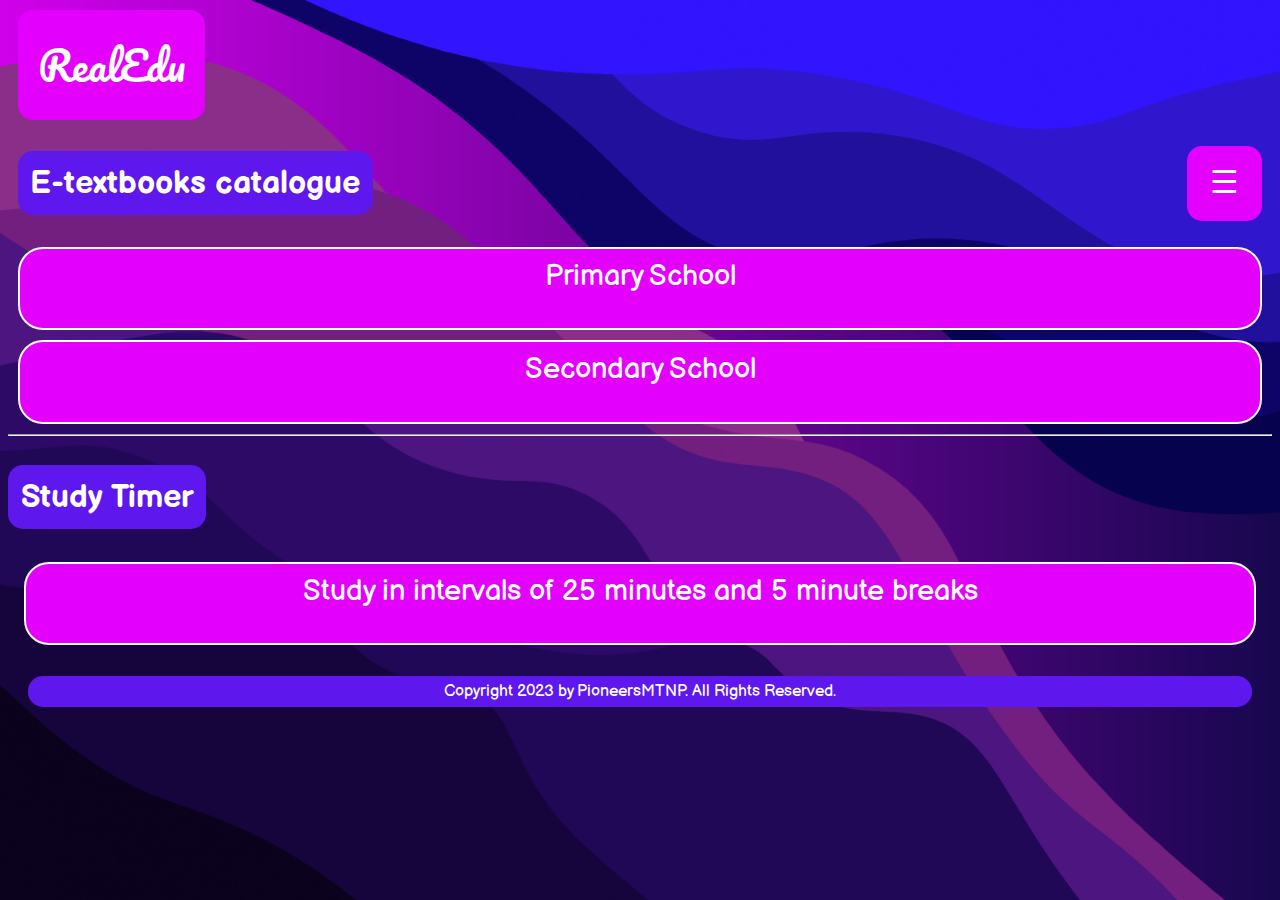
<file: index.html>
<!DOCTYPE HTML>
<html>
	<head>
		<meta http-equiv="Content-Type" content="text/html" charset="UTF-8" dir="ltr">
		<meta name="author" content="Arif & Asyraf">
		<meta name="title" content="RealEdu">
		<meta name="description" content="RealEdu is a website to unify education">
		<meta name="viewport" content="width=device-width initial-scale=1.0">
		<title>RealEdu</title>
		<link rel="stylesheet" href="./resources/stylesheet.css">
		<link rel="shortcut icon" href="./resources/favicon.png">
	</head>
	<body onload="console.log(localStorage.getItem('openmenu')); testopen()">
		<script src="script.js"></script>
		<script src="timer.js"></script>
		<header>
			<div class="more">
				<button id="frontboard" onclick="location.reload();" type="button"> RealEdu </button>
				<button id="inilink" onclick="localStorage.setItem('openmenu', 0); location.reload();" type="button" style="font-family: Balsamiq Sans;display:none;"> &lt; </button>
			</div>
		</header>
		<div class="textbooks">
			<h1 id="descbar">
				E-textbooks catalogue
			</h1>
			<div class="dropdown">
				<button type="button" class="articles">☰</button>
				<div class="droptions">
					<button type="button" class="articles" onclick="plum()" style="font-size: 150%;">Plum</button>
					<button type="button" class="articles" onclick="gold()" style="font-size: 150%;">Gold</button>
					<button type="button" class="articles" onclick="mynt()" style="font-size: 150%;">Mint</button>
					<button type="button" class="articles" onclick="pink()" style="font-size: 150%;">Pink</button>
				</div>
			</div>
		</div>
		<div id="eduprompt">
			<button type="button" class="tab" onclick="opentab('menu1')">
				<div class="card myhover">
					<div class="topic">
						Primary School
					</div>
				</div>
			</button>
			<button type="button" class="tab" onclick="opentab('menu2')">
				<div class="card myhover">
					<div class="topic">
						Secondary School
					</div>
				</div>
			</button>
		</div>
		<div id="menu1" class="maintabs" style="display:none">
			<ul>
				<li><a id="mlink" href="./ps/year1.html" class="psli"> Year 1 </a></li>
				<li><a id="mlink" href="./ps/year2.html" class="psli"> Year 2 </a></li>
				<li><a id="mlink" href="./ps/year3.html" class="psli"> Year 3 </a></li>
				<li><a id="mlink" href="./ps/year4.html" class="psli"> Year 4 </a></li>
				<li><a id="mlink" href="./ps/year5.html" class="psli"> Year 5 </a></li>
				<li><a id="mlink" href="./ps/year6.html" class="psli"> Year 6 </a></li>
			</ul>
		</div>
		<div id="menu2" class="maintabs" style="display:none">
			<ul>
				<li><a id="mlink" href="./ss/form1.html" class="ssli"> Form 1 </a></li>
				<li><a id="mlink" href="./ss/form2.html" class="ssli"> Form 2 </a></li>
				<li><a id="mlink" href="./ss/form3.html" class="ssli"> Form 3 </a></li>
				<li><a id="mlink" href="./ss/form4.html" class="ssli"> Form 4 </a></li>
				<li><a id="mlink" href="./ss/form5.html" class="ssli"> Form 5 </a></li>
				<li><a id="mlink" href="./ss/additional.html" class="ssli"> Additional Streams </a></li>
			</ul>
		</div>

		<hr class="maintabs">

		<h1 id="descbar" class="maintabs" style="display: inline-block;">Study Timer</h1>
		<div class="tab" id="eduprompt">
			<button type="button" class="tab maintabs" onclick="opentab('menu3'); document.getElementById('descbar').innerText = 'Study Timer';document.getElementById('menu3').style.display = 'flex';" style="display: block;">
				<div class="card myhover">
					<div class="topic">
						Study in intervals of 25 minutes and 5 minute breaks
					</div>
				</div>
			</button>
		</div>

		<div class="textbooks" id="menu3" style="display: none;">
			<button class="card" id="rtWork" onclick="startTimer(0, 5, 'Time for a break...', 'rtWork', 'rtRest', 'pWork', 'pRest', 'rtPanel1', 'rtPanel2');" style="display: inline-block;width: 15%;">Study</button>
			<div class="card" id="pWork" style="display: none;width: 15%;">Studying</div>
			<button class="card" id="rtRest" onclick="startTimer(0, 3, 'Let\'s get working!', 'rtRest', 'rtWork', 'pRest', 'pWork', 'rtPanel2', 'rtPanel1');" style="display: none; width: 15%;">Rest</button>
			<div class="card" id="pRest" style="display: none;width:15%">Resting</div>

			<h1 id="rtdisp" style="display: inline; background: var(--prm);border-radius: 5px;padding: 5px;">
				Start the study timer
			</h1>

			<div class="card" id="rtPanel1" style="width:15%;">25 min</div>
			<div class="card" id="rtPanel2" style="width:15%;display:none">5 min</div>
		</div>

		<footer>
			Copyright 2023 by PioneersMTNP. All Rights Reserved.
		</footer>
	</body>
</html>
</file>
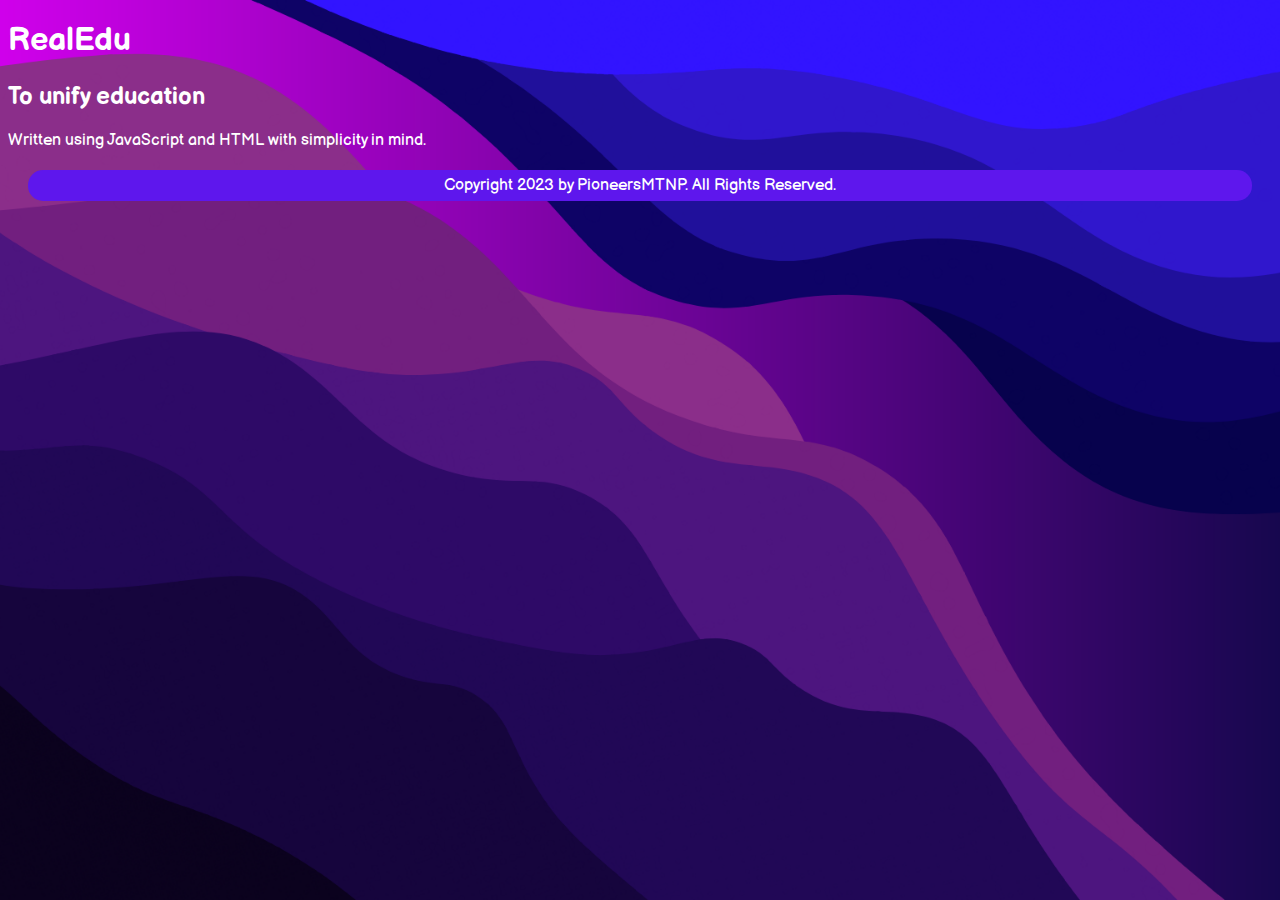
<file: about.html>
<!DOCTYPE HTML>
<html>
	<head>
        <meta http-equiv="Content-Type" content="text/html charset=UTF-8" dir="ltr">
        <meta name="author" content="Arif & Asyraf">
        <meta name="title" content="RealEdu">
        <meta name="description" content="RealEdu is a website to unify education">
        <meta name="viewport" content="width=device-width initial-scale=1.0">
        <title>RealEdu</title>
		<link rel="stylesheet" href="./resources/stylesheet.css">
		<link rel="shortcut icon" href="./resources/favicon.png">
	</head>
	<body>
		<script src="script.js"></script>
		<h1>RealEdu</h1>
		<h2>To unify education</h2>
		<p>Written using JavaScript and HTML with simplicity in mind.</p>
		<footer>
			Copyright 2023 by PioneersMTNP. All Rights Reserved.
		</footer>
	</body>
</html>
</file>
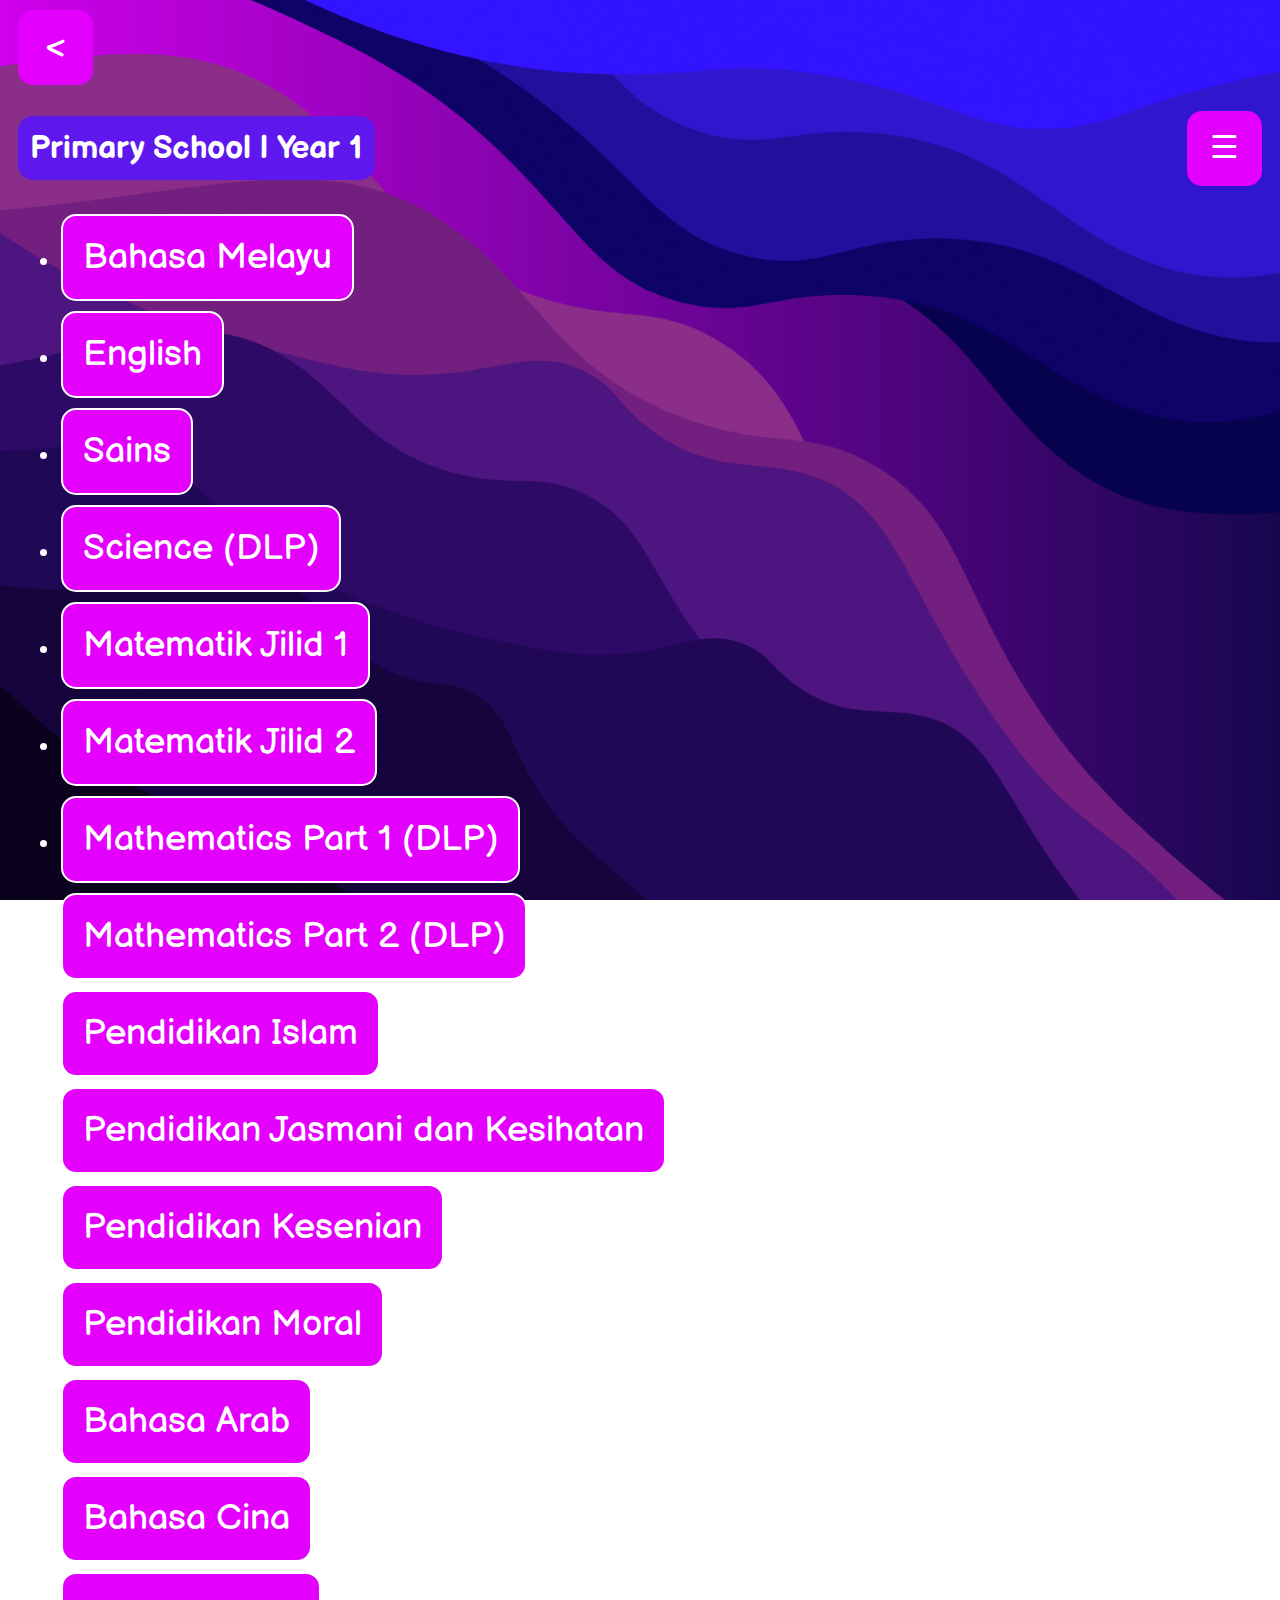
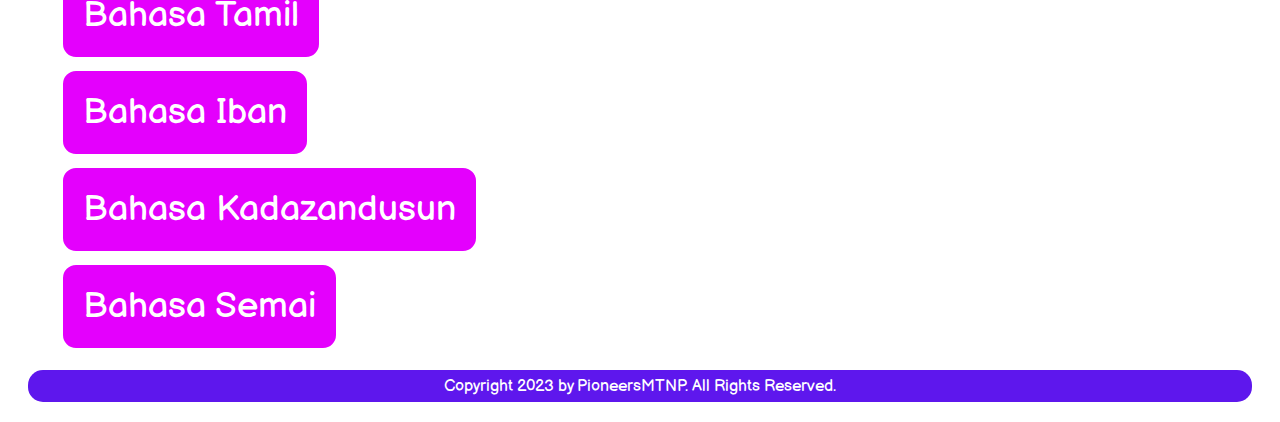
<file: ps/year1.html>
<!DOCTYPE HTML>
<html>
	<head>
        <meta http-equiv="Content-Type" content="text/html charset=UTF-8" dir="ltr">
        <meta name="author" content="Arif & Asyraf">
        <meta name="title" content="RealEdu">
        <meta name="description" content="RealEdu is a website to unify education">
        <meta name="viewport" content="width=device-width initial-scale=1.0">
        <title>RealEdu</title>
		<link rel="stylesheet" href="../resources/stylesheet.css">
		<link rel="shortcut icon" href="../resources/favicon.png">
	</head>
	<body onload="console.log(localStorage.getItem('openmenu'))">
		<script src="../script.js"></script>
		<header>
			<div class="more">
				<button id="inilink" onclick="localStorage.setItem('openmenu', 1); history.back()" type="button" style="font-family: Balsamiq Sans;"> &lt; </button>
			</div>
		</header>
		<div id="eduprompt">
			<div class="textbooks">
				<!-- <div class="pagename">Primary School | Year 1</div> !-->
				<h1 id="descbar">Primary School | Year 1</h1>
				<div class="dropdown">
					<button type="button" class="articles">☰</button>
					<div class="droptions">
						<button type="button" class="articles" onclick="plum()" style="font-size: 150%;">Plum</button>
						<button type="button" class="articles" onclick="gold()" style="font-size: 150%;">Gold</button>
						<button type="button" class="articles" onclick="mynt()" style="font-size: 150%;">Mynt</button>
						<button type="button" class="articles" onclick="pink()" style="font-size: 150%;">Pink</button>
					</div>
				</div>
			</div>
		</div>
		<ul class="essay">
			<li><button id="mlink" onclick="window.open('https://drive.google.com/file/d/1YJb5MtJSRWotXJj9gP8fYcgShrLy7L7M/view')">Bahasa Melayu</button></li>
			<li><button id="mlink" onclick="window.open('https://drive.google.com/file/d/1AONN4-4kbVU_p5Ul6gp-x5RCT6GLGz_n/view')">English</button></li>
			<li><button id="mlink" onclick="window.open('https://drive.google.com/file/d/1SUwVSy9t4xhnEIIk4eOLtbkihwNz8WD1/view')">Sains</button></li>
			<li><button id="mlink" onclick="window.open('https://drive.google.com/file/d/1-wFbSuKpvibFTUxyhsNctTErU8IN6w9y/view')">Science (DLP)</button></li>
			<li><button id="mlink" onclick="window.open('https://drive.google.com/file/d/19K87cOJGfoTCpIyQq11wALsUNTCYC_Z2/view')">Matematik Jilid 1 </button></li>
			<li><button id="mlink" onclick="window.open('https://drive.google.com/file/d/1EVmmfNBshC6JZrDndpKlbn85D4TX_fjC/view')">Matematik Jilid 2 </button></li>
			<li><button id="mlink" onclick="window.open('https://drive.google.com/file/d/1gerwdmjngk1K8Gf_0-OoImPN0nSMDuJu/view')">Mathematics Part 1 (DLP)</button></li>
			<li><button id="mlink" onclick="window.open('https://drive.google.com/file/d/1yTAvkeTcX47u6KTJp0hx8857magDhDOz/view')">Mathematics Part 2 (DLP)</button></li>
			<li><button id="mlink" onclick="window.open('https://drive.google.com/file/d/1qyp6a2MXZ5GwBLIYsluX8HhB0yJ3RhOm/view')">Pendidikan Islam</button></li>
			<li><button id="mlink" onclick="window.open('https://drive.google.com/file/d/1H4eD2gqZpDYqylHIslaw-EDtiJ_8J985/view')">Pendidikan Jasmani dan Kesihatan</button></li>
			<li><button id="mlink" onclick="window.open('https://drive.google.com/file/d/1-zwyZQQTrj10bZMNZQNdM6jsrA8_2dEE/view')">Pendidikan Kesenian</button></li>
			<li><button id="mlink" onclick="window.open('https://drive.google.com/file/d/1NNsXE_2uN0vE-sqKkKfXTVpq-bILVgEm/view')">Pendidikan Moral</button></li>
			<li><button id="mlink" onclick="window.open('https://drive.google.com/file/d/1u2zqjB7zVj814R5toSip7yVGSzvT4F7X/view')">Bahasa Arab</button></li>
			<li><button id="mlink" onclick="window.open('https://drive.google.com/file/d/1OOq37obB2YL4vJ6XVHKy-TYdv4yA99g7/view')">Bahasa Cina</button></li>
			<li><button id="mlink" onclick="window.open('https://drive.google.com/file/d/1ThypIDDj9qyGhYxJN7e4TiCR54RaJ37m/view')">Bahasa Tamil</button></li>
			<li><button id="mlink" onclick="window.open('https://drive.google.com/file/d/1DJyBLKvQ2nFEnpDzw35KL4Sp4fENl__R/view')">Bahasa Iban</button></li>
			<li><button id="mlink" onclick="window.open('https://drive.google.com/file/d/1yqCGmp1GlvLl5STyYFK5dsLeNFD8-M0z/view')">Bahasa Kadazandusun</button></li>
			<li><button id="mlink" onclick="window.open('https://drive.google.com/file/d/1K6VVFDGL-JwKAw9DAHzCyfxl_QZ2G1JQ/view')">Bahasa Semai</button></li>
		</ul>
		<footer>
			Copyright 2023 by PioneersMTNP. All Rights Reserved.
		</footer>
	</body>
</html>
</file>
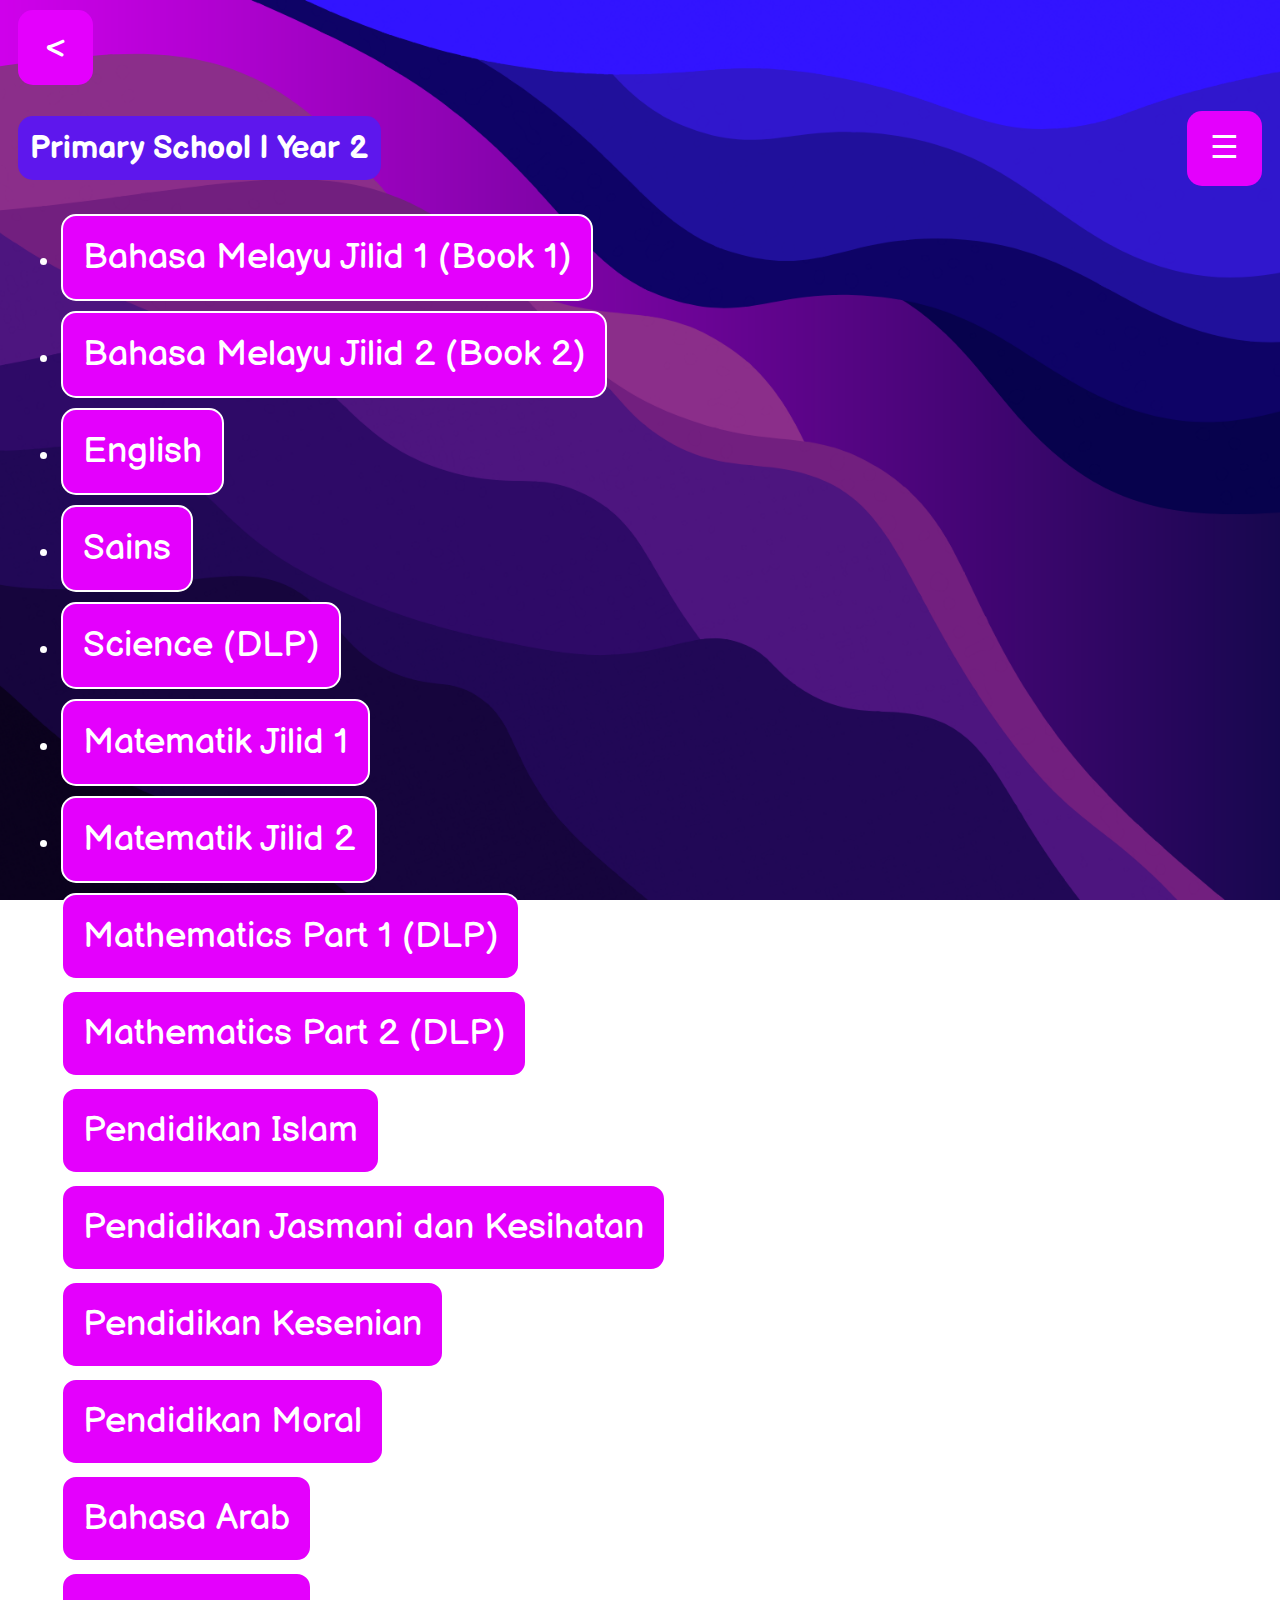
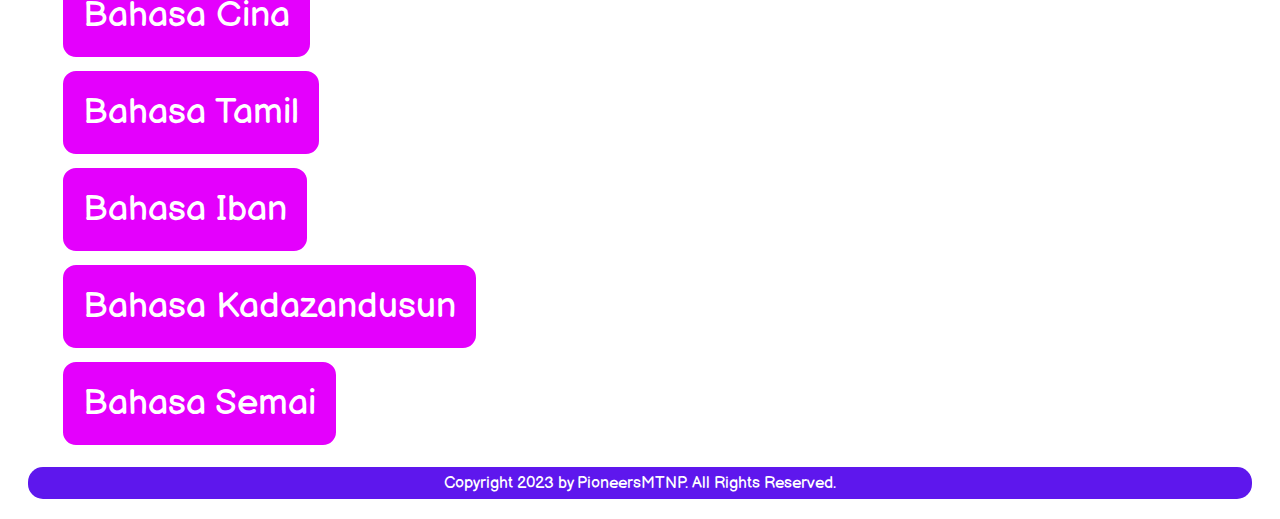
<file: ps/year2.html>
<!DOCTYPE HTML>
<html>
	<head>
        <meta http-equiv="Content-Type" content="text/html charset=UTF-8" dir="ltr">
        <meta name="author" content="Arif & Asyraf">
        <meta name="title" content="RealEdu">
        <meta name="description" content="RealEdu is a website to unify education">
        <meta name="viewport" content="width=device-width initial-scale=1.0">
        <title>RealEdu</title>
		<link rel="stylesheet" href="../resources/stylesheet.css">
		<link rel="shortcut icon" href="../resources/favicon.png">
	</head>
	<body>
		<header>
			<script src="../script.js"></script>
			<div class="more">
				<button id="inilink" onclick="localStorage.setItem('openmenu', 1); history.back()" type="button" style="font-family: Balsamiq Sans;"> &lt; </button>
			</div>
		</header>
		<div id="eduprompt">
			<div class="textbooks">
				<h1 id="descbar">Primary School | Year 2</h1>
				<div class="dropdown">
					<button type="button" class="articles">☰</button>
					<div class="droptions">
						<button type="button" class="articles" onclick="plum()" style="font-size: 150%;">Plum</button>
						<button type="button" class="articles" onclick="gold()" style="font-size: 150%;">Gold</button>
						<button type="button" class="articles" onclick="mynt()" style="font-size: 150%;">Mynt</button>
						<button type="button" class="articles" onclick="pink()" style="font-size: 150%;">Pink</button>
					</div>
				</div>
			</div>
		</div>
		<ul class="essay">
			<li><button id="mlink" onclick="window.open('https://drive.google.com/file/d/1y8cLZqQCcLzf6wuyczq1lPp_F3xKwtUl/view')">Bahasa Melayu Jilid 1 (Book 1)</button></li>
			<li><button id="mlink" onclick="window.open('https://drive.google.com/file/d/1Rt8sLfTQdDJN-ThQawp1tnQ1kgR8dsLc/view')">Bahasa Melayu Jilid 2 (Book 2)</button></li>
			<li><button id="mlink" onclick="window.open('https://drive.google.com/file/d/1576r_xPP5WRKjYdxg3MOPBvXDgLjvbP8/view')">English</button></li>
			<li><button id="mlink" onclick="window.open('https://drive.google.com/file/d/1eAso2kDRvUOPmA_Q1QnNXuDcyrKYTePo/view')">Sains </button></li>
			<li><button id="mlink" onclick="window.open('https://drive.google.com/file/d/1YnlvIqgYsxeVWqMedCeRH6cWKiDTLUas/view')">Science (DLP)</button></li>
			<li><button id="mlink" onclick="window.open('https://drive.google.com/file/d/1xW3EbDtc9YRzQpUzAc4WAKPrKBWW_oGa/view')">Matematik Jilid 1 </button></li>
			<li><button id="mlink" onclick="window.open('https://drive.google.com/file/d/1zM_kvAesv4v-NwdFlkoph_Efu2GVay95/view')">Matematik Jilid 2 </button></li>
			<li><button id="mlink" onclick="window.open('https://drive.google.com/file/d/1sOsuB17uSY0j11HW4_CqeI4AL5MYVSXg/view')">Mathematics Part 1 (DLP)</button></li>
			<li><button id="mlink" onclick="window.open('https://drive.google.com/file/d/1dcLEyQp1DKtbVDigyybPDFWiMAJ6xz-X/view')">Mathematics Part 2 (DLP)</button></li>
			<li><button id="mlink" onclick="window.open('https://drive.google.com/file/d/1SdVU1EuPUlqy2Md9yfNKBSbgmGhWATbf/view')">Pendidikan Islam</button></li>
			<li><button id="mlink" onclick="window.open('https://drive.google.com/file/d/13aHHQ_rg4jqT8JkIYFWQdf9ahIlAP1JP/view')">Pendidikan Jasmani dan Kesihatan</button></li>
			<li><button id="mlink" onclick="window.open('https://drive.google.com/file/d/1gYKA0j07TZKaU43sjiK-EQXz-7gZknU6/view')">Pendidikan Kesenian</button></li>
			<li><button id="mlink" onclick="window.open('https://drive.google.com/file/d/1YaFzY6uN4_K2AXmQo8PpAtx9qxEtDZ93/view')">Pendidikan Moral</button></li>
			<li><button id="mlink" onclick="window.open('https://drive.google.com/file/d/1L0SJh4omVujtRFeU34BH_CqIlfXVD3Xp/view')">Bahasa Arab</button></li>
			<li><button id="mlink" onclick="window.open('https://drive.google.com/file/d/1GAd2aTb_9kSAwB-dqD0TCLsqjj5HsVVF/view')">Bahasa Cina</button></li>
			<li><button id="mlink" onclick="window.open('https://drive.google.com/file/d/1SlbEVn0kTbDN8l7vsWcF_4g0xBbCZRr0/view')">Bahasa Tamil</button></li>
			<li><button id="mlink" onclick="window.open('https://drive.google.com/file/d/1nzrY9H4F0I_fzdw3LQmMLTdKpzogHYha/view')">Bahasa Iban</button></li>
			<li><button id="mlink" onclick="window.open('https://drive.google.com/file/d/1fwmQ51t7592ksiiHIJqSh8KU07mDtmmE/view')">Bahasa Kadazandusun</button></li>
			<li><button id="mlink" onclick="window.open('https://drive.google.com/file/d/1tM9zM_xZcLU8drVZvEjM_QDyGm1UnWaH/view')">Bahasa Semai</button></li>
		</ul>
		<footer>
			Copyright 2023 by PioneersMTNP. All Rights Reserved.
		</footer>
	</body>
</html>
</file>
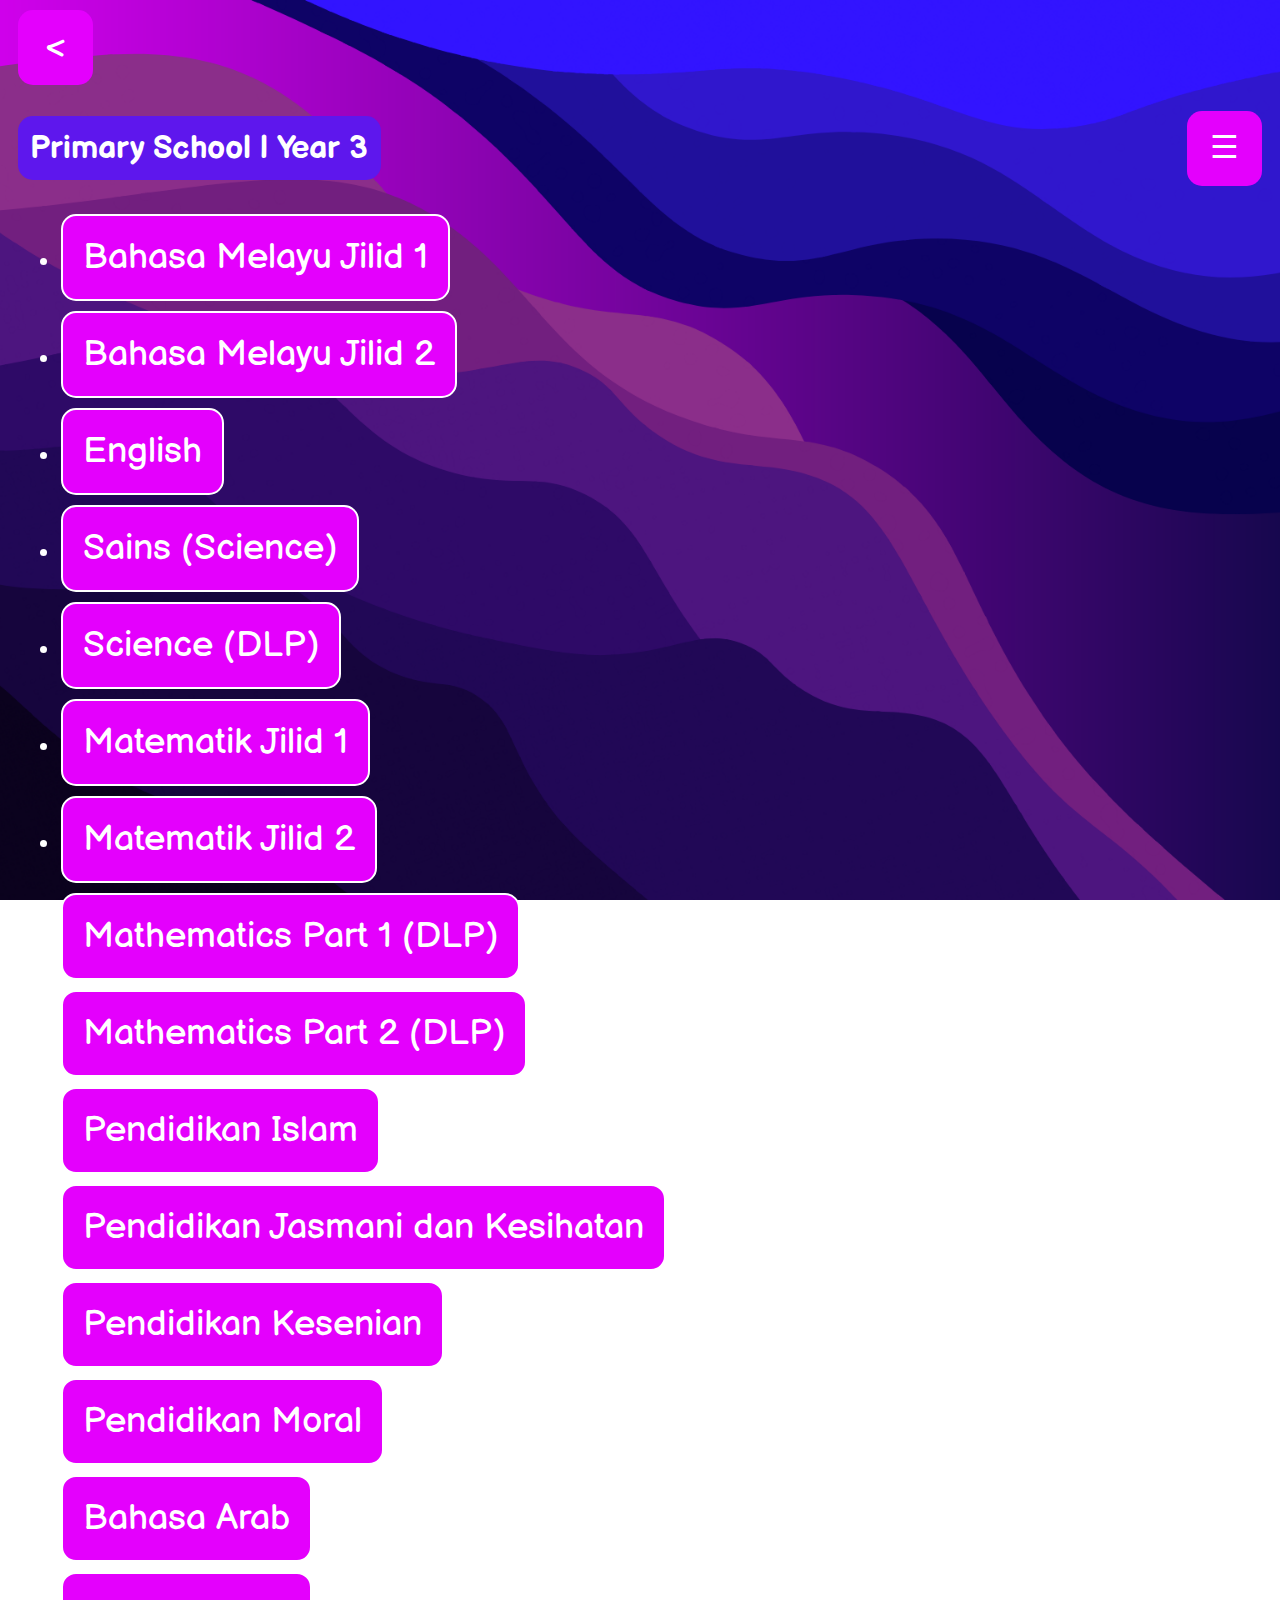
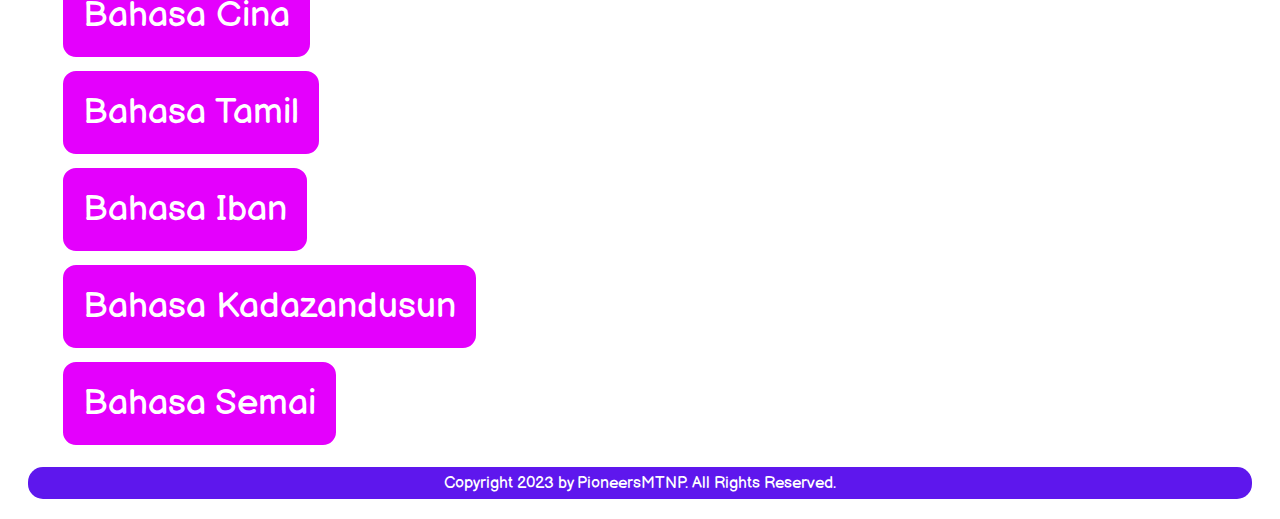
<file: ps/year3.html>
<!DOCTYPE HTML>
<html>
	<head>
        <meta http-equiv="Content-Type" content="text/html charset=UTF-8" dir="ltr">
        <meta name="author" content="Arif & Asyraf">
        <meta name="title" content="RealEdu">
        <meta name="description" content="RealEdu is a website to unify education">
        <meta name="viewport" content="width=device-width initial-scale=1.0">
        <title>RealEdu</title>
		<link rel="stylesheet" href="../resources/stylesheet.css">
		<link rel="shortcut icon" href="../resources/favicon.png">
	</head>
	<body>
		<header>
			<script src="../script.js"></script>
			<div class="more">
				<button id="inilink" onclick="localStorage.setItem('openmenu', 1); history.back()" type="button" style="font-family: Balsamiq Sans;"> &lt; </button>
			</div>
		</header>
		<div id="eduprompt">
			<div class="textbooks">
				<h1 id="descbar">Primary School | Year 3</h1>
				<div class="dropdown">
					<button type="button" class="articles">☰</button>
					<div class="droptions">
						<button type="button" class="articles" onclick="plum()" style="font-size: 150%;">Plum</button>
						<button type="button" class="articles" onclick="gold()" style="font-size: 150%;">Gold</button>
						<button type="button" class="articles" onclick="mynt()" style="font-size: 150%;">Mynt</button>
						<button type="button" class="articles" onclick="pink()" style="font-size: 150%;">Pink</button>
					</div>
				</div>
			</div>
		</div>
		<ul class="essay">
			<li><button id="mlink" onclick="window.open('https://drive.google.com/file/d/1IuFICo28JQRJL1QOuHvlKYS7AI01keBR/view')">Bahasa Melayu Jilid 1</button></li>
			<li><button id="mlink" onclick="window.open('https://drive.google.com/file/d/1SCcz9eBKeZldg1GzgQGM04Z97sPWMAkA/view')">Bahasa Melayu Jilid 2</button></li>
			<li><button id="mlink" onclick="window.open('https://drive.google.com/file/d/1w9u2KlFxkz8BTLcMvPbZOUFkuWN79EbS/view')">English</button></li>
			<li><button id="mlink" onclick="window.open('https://drive.google.com/file/d/1iLNA3vjQ0dQWQozFfJeaFcyDWzx8DN_4/view')">Sains (Science)</button></li>
			<li><button id="mlink" onclick="window.open('https://drive.google.com/file/d/18Aa42GhSbtOI4NKuFfiDDb-XjYsVWyeS/view')">Science (DLP)</button></li>
			<li><button id="mlink" onclick="window.open('https://drive.google.com/file/d/1b1PMr_FQVZxY-HtyxDMadelHl31tE-xN/view')">Matematik Jilid 1 </button></li>
			<li><button id="mlink" onclick="window.open('https://drive.google.com/file/d/19_pYsnKSVOJgY0w5i8HCHCBt8tZ05GP2/view')">Matematik Jilid 2 </button></li>
			<li><button id="mlink" onclick="window.open('https://drive.google.com/file/d/1ko542pqaLGzKPreJdInzbaLliYMt8DcS/view')">Mathematics Part 1 (DLP)</button></li>
			<li><button id="mlink" onclick="window.open('https://drive.google.com/file/d/1nRnAvhgN-eFBsLsCSOBcbq8T3AxDRn-u/view')">Mathematics Part 2 (DLP)</button></li>
			<li><button id="mlink" onclick="window.open('https://drive.google.com/file/d/1tZGP2H6UvRUGNwdWA_fn5lfaDoryF5d0/view')">Pendidikan Islam</button></li>
			<li><button id="mlink" onclick="window.open('https://drive.google.com/file/d/14_05gs9kjWglw1zPyaijpsLccp49yTKa/view')">Pendidikan Jasmani dan Kesihatan</button></li>
			<li><button id="mlink" onclick="window.open('https://drive.google.com/file/d/1HuXhYvTbfiqIv4rTGf-fiHLcHhnqqfRo/view')">Pendidikan Kesenian</button></li>
			<li><button id="mlink" onclick="window.open('https://drive.google.com/file/d/1ZJUzeedQieEJfv3U7osHB_Jk-OZJAA8m/view')">Pendidikan Moral</button></li>
			<li><button id="mlink" onclick="window.open('https://drive.google.com/file/d/1bDoJcTAEps2RwSz4rc4f0GXurY7uqzPk/view')">Bahasa Arab</button></li>
			<li><button id="mlink" onclick="window.open('https://drive.google.com/file/d/1H4JnvQJXpfLWG3R3LG6I9Zdon3MCdpg3/view')">Bahasa Cina</button></li>
			<li><button id="mlink" onclick="window.open('https://drive.google.com/file/d/1vu_-gCkmxvUSb1gotyPnq-TzpnAf7v7G/view')">Bahasa Tamil</button></li>
			<li><button id="mlink" onclick="window.open('https://drive.google.com/file/d/18-1qAGa0MNNAkCEMlwGpoaDXB9L9m2OI/view')">Bahasa Iban</button></li>
			<li><button id="mlink" onclick="window.open('https://drive.google.com/file/d/1SpZ1Qu0UwO_lhK2YNehrTAFCbycA98pw/view')">Bahasa Kadazandusun</button></li>
			<li><button id="mlink" onclick="window.open('https://drive.google.com/file/d/1MB_yivnchtMAnnnuRCuE8a_14EISxsp0/view')">Bahasa Semai</button></li>
		</ul>
		<footer>
			Copyright 2023 by PioneersMTNP. All Rights Reserved.
		</footer>
	</body>
</html>
</file>
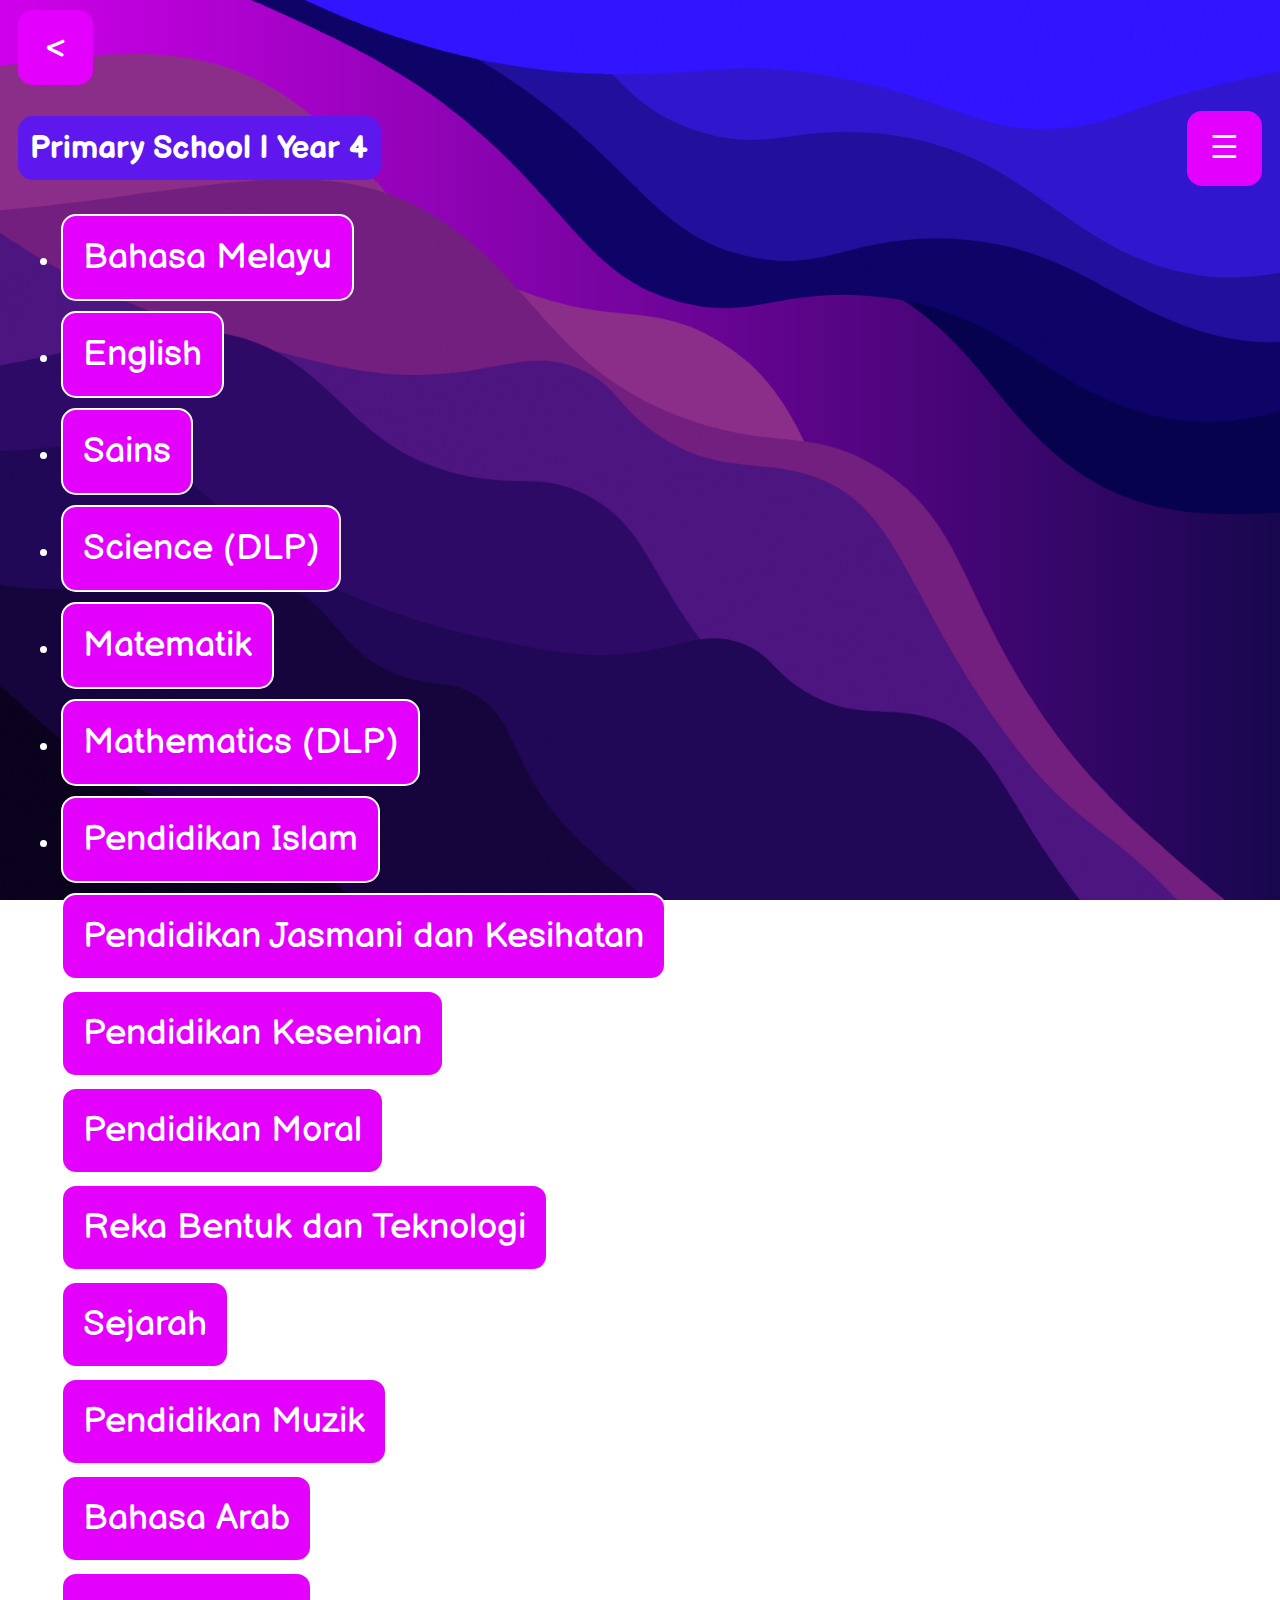
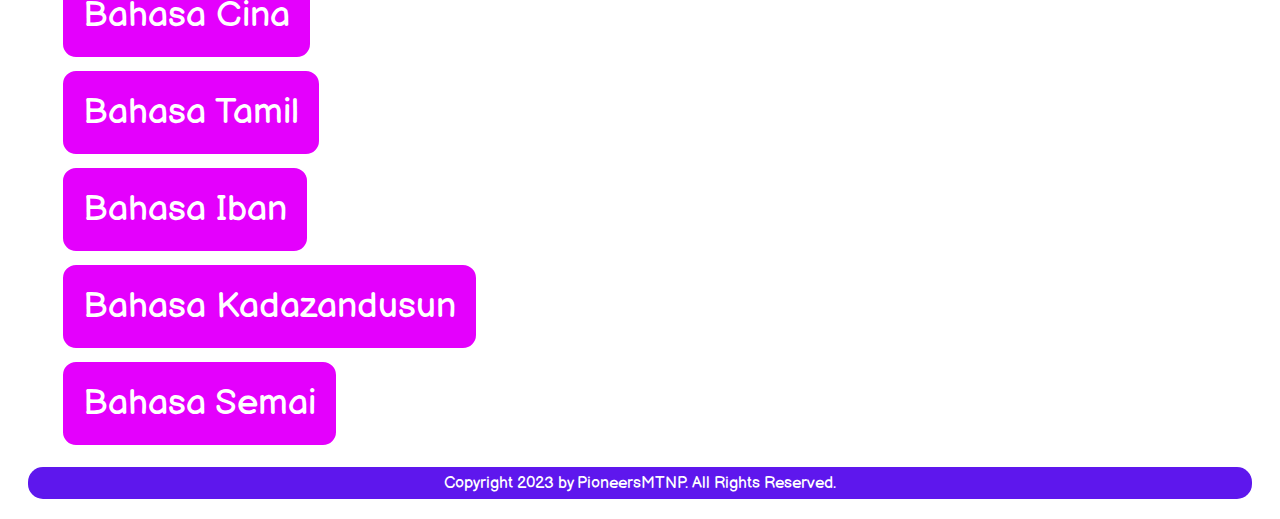
<file: ps/year4.html>
<!DOCTYPE HTML>
<html>
	<head>
        <meta http-equiv="Content-Type" content="text/html charset=UTF-8" dir="ltr">
        <meta name="author" content="Arif & Asyraf">
        <meta name="title" content="RealEdu">
        <meta name="description" content="RealEdu is a website to unify education">
        <meta name="viewport" content="width=device-width initial-scale=1.0">
        <title>RealEdu</title>
		<link rel="stylesheet" href="../resources/stylesheet.css">
		<link rel="shortcut icon" href="../resources/favicon.png">
	</head>
	<body>
		<script src="../script.js"></script>
		<header>
			<div class="more">
				<button id="inilink" onclick="localStorage.setItem('openmenu', 1); history.back()" type="button" style="font-family: Balsamiq Sans;"> &lt; </button>
			</div>
		</header>
		<div id="eduprompt">
			<div class="textbooks">
				<h1 id="descbar">Primary School | Year 4</h1>
				<div class="dropdown">
					<button type="button" class="articles">☰</button>
					<div class="droptions">
						<button type="button" class="articles" onclick="plum()" style="font-size: 150%;">Plum</button>
						<button type="button" class="articles" onclick="gold()" style="font-size: 150%;">Gold</button>
						<button type="button" class="articles" onclick="mynt()" style="font-size: 150%;">Mynt</button>
						<button type="button" class="articles" onclick="pink()" style="font-size: 150%;">Pink</button>
					</div>
				</div>
			</div>
		</div>
		<ul class="essay">
			<li><button id="mlink" onclick="window.open('https://drive.google.com/file/d/1ohK7VEb3Ay9qEN6ZsW7hIvpqLZ1y63tw/view')">Bahasa Melayu</button></li>
			<li><button id="mlink" onclick="window.open('https://drive.google.com/file/d/1BG5jW72TsYH2VyAwg9ADOvYxHgx_ZUsB/view')">English</button></li>
			<li><button id="mlink" onclick="window.open('https://drive.google.com/file/d/1cMszw-Gc7voe6GZxeKGz-DBrZRo2Xcvx/view')">Sains</button></li>
			<li><button id="mlink" onclick="window.open('https://drive.google.com/file/d/1Ke7sDZwtaIWny4yUn330-ompHNxFFtb5/view')">Science (DLP) </button></li>
			<li><button id="mlink" onclick="window.open('https://drive.google.com/file/d/1jmHezkPP16Kjr9e24IsjuQYAU1azJmij/view')">Matematik </button></li>
			<li><button id="mlink" onclick="window.open('https://drive.google.com/file/d/1AUrbdKxTwZ-wGijKxi9dBPEt_oppUeiT/view')">Mathematics (DLP)</button></li>
			<li><button id="mlink" onclick="window.open('https://drive.google.com/file/d/1x0p7pqX12onhCeCwoK0Tkcatb0kNA7FQ/view')">Pendidikan Islam</button></li>
			<li><button id="mlink" onclick="window.open('https://drive.google.com/file/d/1d4OiWCAyXorJpucOg24yJbuDmagMmVSF/view')">Pendidikan Jasmani dan Kesihatan</button></li>
			<li><button id="mlink" onclick="window.open('https://drive.google.com/file/d/1YC8Ghy9h88a-eDfHYyW-5cWxiDZYiUUa/view')">Pendidikan Kesenian</button></li>
			<li><button id="mlink" onclick="window.open('https://drive.google.com/file/d/1e39zud5A0VJJMfLUBtqMNn-fItLY2yfK/view')">Pendidikan Moral</button></li>
			<li><button id="mlink" onclick="window.open('https://drive.google.com/file/d/1vYGTUoGsqDWkK7NIMiFq_o9YhVzVYmf1/view')">Reka Bentuk dan Teknologi</button></li>
			<li><button id="mlink" onclick="window.open('https://drive.google.com/file/d/16heGR4psixTxfvh7xEDbMQI9n1I2BEUj/view')">Sejarah</button></li>
			<li><button id="mlink" onclick="window.open('https://drive.google.com/file/d/1j9HzYgFnAgJSZWQlwBI-1UqjzHxyeTPd/view')">Pendidikan Muzik</button></li>
			<li><button id="mlink" onclick="window.open('https://drive.google.com/file/d/14ZJ8WjCq4JjmxLp9xG_g7dO-Wzcp1xpj/view')">Bahasa Arab</button></li>
			<li><button id="mlink" onclick="window.open('https://drive.google.com/file/d/1vj9RP144-kjKqHshTZLJf_X61X6-PgjC/view')">Bahasa Cina</button></li>
			<li><button id="mlink" onclick="window.open('https://drive.google.com/file/d/14-dEXuUOPud3AMRSmiufO8yBrmwtF5Aq/view')">Bahasa Tamil</button></li>
			<li><button id="mlink" onclick="window.open('https://drive.google.com/file/d/1AAvy3PJ8CDwRbP5Ns-KRaYHsQCk4WqCX/view')">Bahasa Iban</button></li>
			<li><button id="mlink" onclick="window.open('https://drive.google.com/file/d/1dVdNXPVler9ihMwcv1EDMevlDbMJOinn/view')">Bahasa Kadazandusun</button></li>
			<li><button id="mlink" onclick="window.open('https://drive.google.com/file/d/1i0jDPSstFPNvZu0IlQptaFF4GNNxbdDM/view')">Bahasa Semai</button></li>
		</ul>
		<footer>
			Copyright 2023 by PioneersMTNP. All Rights Reserved.
		</footer>
	</body>
</html>
</file>
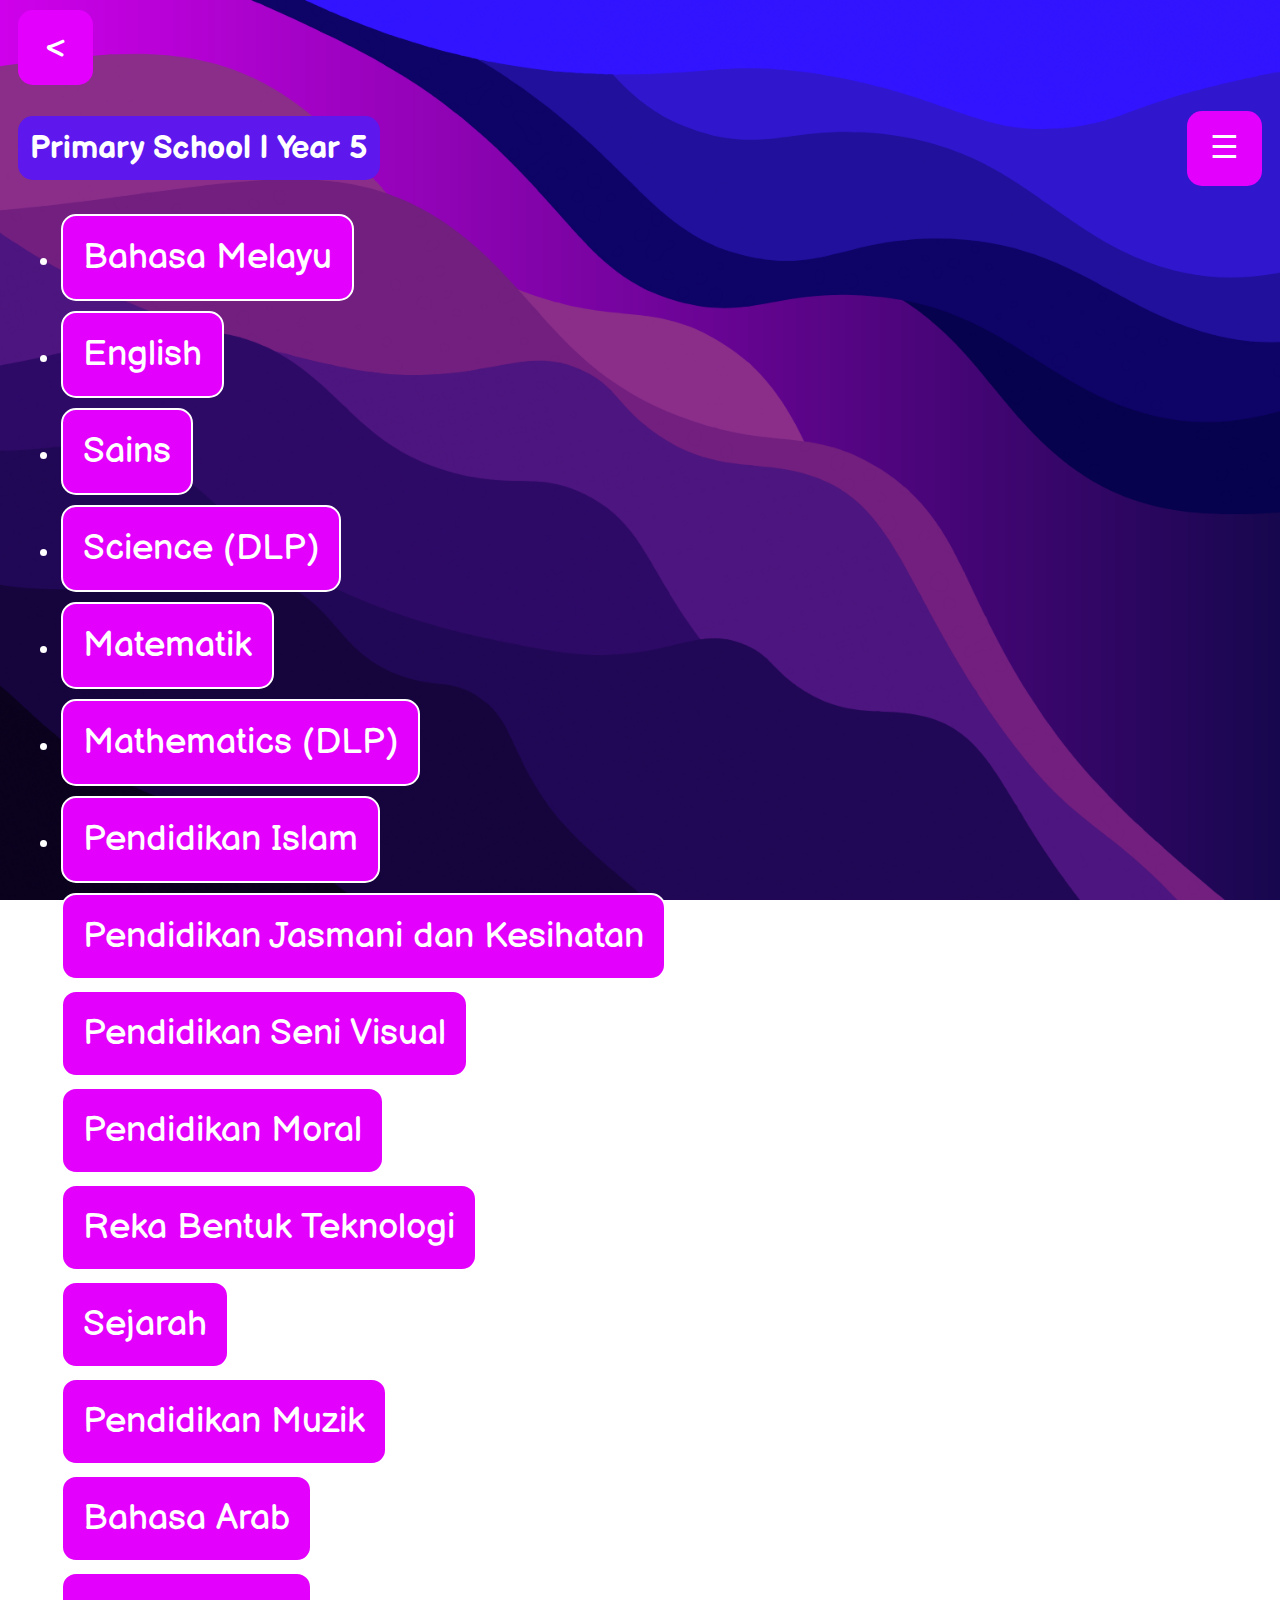
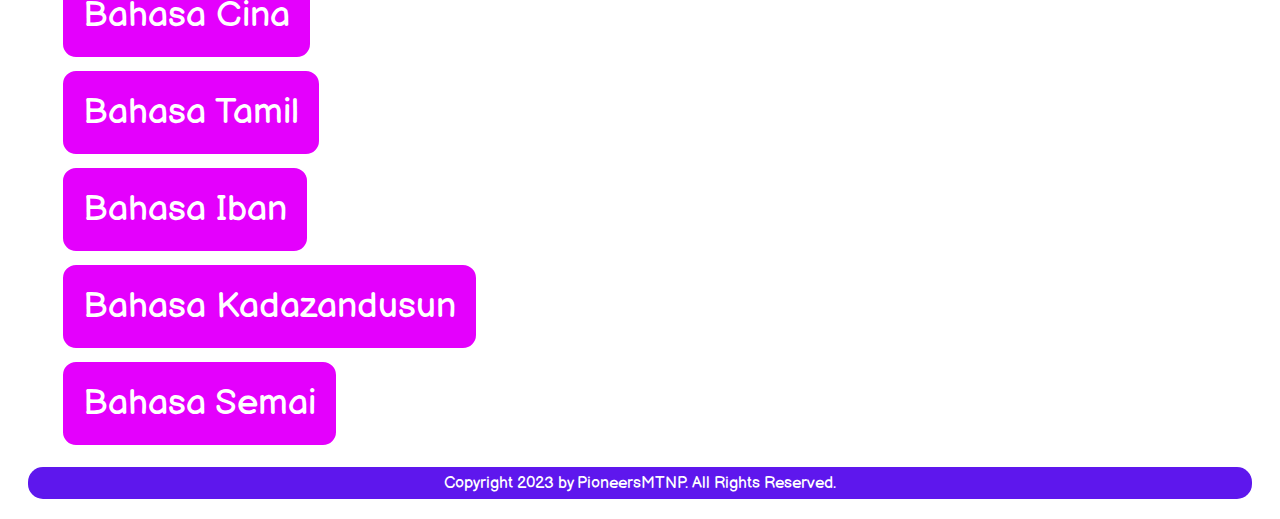
<file: ps/year5.html>
<!DOCTYPE HTML>
<html>
	<head>
        <meta http-equiv="Content-Type" content="text/html charset=UTF-8" dir="ltr">
        <meta name="author" content="Arif & Asyraf">
        <meta name="title" content="RealEdu">
        <meta name="description" content="RealEdu is a website to unify education">
        <meta name="viewport" content="width=device-width initial-scale=1.0">
        <title>RealEdu</title>
		<link rel="stylesheet" href="../resources/stylesheet.css">
		<link rel="shortcut icon" href="../resources/favicon.png">
	</head>
	<body>
		<script src="../script.js"></script>
		<header>
			<div class="more">
				<button id="inilink" onclick="localStorage.setItem('openmenu', 1); history.back()" type="button" style="font-family: Balsamiq Sans;"> &lt; </button>
			</div>
		</header>
		<div id="eduprompt">
			<div class="textbooks">
				<h1 id="descbar">Primary School | Year 5</h1>
				<div class="dropdown">
					<button type="button" class="articles">☰</button>
					<div class="droptions">
						<button type="button" class="articles" onclick="plum()" style="font-size: 150%;">Plum</button>
						<button type="button" class="articles" onclick="gold()" style="font-size: 150%;">Gold</button>
						<button type="button" class="articles" onclick="mynt()" style="font-size: 150%;">Mynt</button>
						<button type="button" class="articles" onclick="pink()" style="font-size: 150%;">Pink</button>
					</div>
				</div>
			</div>
		</div>
		<ul class="essay">
			<li><button id="mlink" onclick="window.open('https://drive.google.com/file/d/1J20g-bjaFcJd567X4oeDybWowMVYuHoh/view')">Bahasa Melayu</button></li>
			<li><button id="mlink" onclick="window.open('https://drive.google.com/file/d/16XHQMEqVKuV4L7NQbAxozNHL9B9Ki-Cy/view')">English</button></li>
			<li><button id="mlink" onclick="window.open('https://drive.google.com/file/d/1XDvwh0kSOTfdnD_BLTSRhcNkbplB29mh/view')">Sains</button></li>
			<li><button id="mlink" onclick="window.open('https://drive.google.com/file/d/1dr78LJ69VWOcENxpMyw75Jf0DCu99r8V/view')">Science (DLP)</button></li>
			<li><button id="mlink" onclick="window.open('https://drive.google.com/file/d/1fvDVG4qAt1AIJ7z4zHUoXjiWckKY8OWg/view')">Matematik </button></li>
			<li><button id="mlink" onclick="window.open('https://drive.google.com/file/d/1J668YSJTADKDF9_Pii-_K6A1-6QkfBf6/view')">Mathematics (DLP)</button></li>
			<li><button id="mlink" onclick="window.open('https://drive.google.com/file/d/1InRq4MpL69H3baVN32hI1B5Jf1ZQiSRN/view')">Pendidikan Islam</button></li>
			<li><button id="mlink" onclick="window.open('https://drive.google.com/file/d/1xMR_789U0bzaA2RGmAv-SN14iWABClyB/view')">Pendidikan Jasmani dan Kesihatan</button></li>
			<li><button id="mlink" onclick="window.open('https://drive.google.com/file/d/1jHcUTI75R6ZdUq4Bvk_YZeX7pCTuS589/view')">Pendidikan Seni Visual</button></li>
			<li><button id="mlink" onclick="window.open('https://drive.google.com/file/d/1jEtA4npIr_0yz5pM-9hD_EUPk7KXwg2Z/view')">Pendidikan Moral</button></li>
			<li><button id="mlink" onclick="window.open('https://drive.google.com/file/d/1AjWOFkr_uO9MeDdb1bUgEm7NqX4w5osT/view')">Reka Bentuk Teknologi</button></li>
			<li><button id="mlink" onclick="window.open('https://drive.google.com/file/d/1y3cKMrM-5ILn0c6PLe1hPVnXLDVaPxcl/view')">Sejarah</button></li>
			<li><button id="mlink" onclick="window.open('https://drive.google.com/file/d/1lNCALl_8Qsq3tPXKp-lgKM_-DG4p1rfi/view')">Pendidikan Muzik</button></li>
			<li><button id="mlink" onclick="window.open('https://drive.google.com/file/d/1LnU7WPPOXVv816aBik93o8l59fWt4nmQ/view')">Bahasa Arab</button></li>
			<li><button id="mlink" onclick="window.open('https://drive.google.com/file/d/1EaXVE4QfkYkJvXz8bZqHFRfCg0h8-wAD/view')">Bahasa Cina</button></li>
			<li><button id="mlink" onclick="window.open('https://drive.google.com/file/d/1jIGyVuPv4s7D9euRiWbhVv1ASduujKui/view')">Bahasa Tamil</button></li>
			<li><button id="mlink" onclick="window.open('https://drive.google.com/file/d/11R6bFvHXro5z0leltBD8a-zK8qDjt5dB/view')">Bahasa Iban</button></li>
			<li><button id="mlink" onclick="window.open('https://drive.google.com/file/d/1C8LpZeZKH3Vvlp53CwtVMZaG4c6kcZy4/view')">Bahasa Kadazandusun</button></li>
			<li><button id="mlink" onclick="window.open('https://drive.google.com/file/d/1chetD6NRjISlpSgHL8ODmB-E8mhWKjC9/view')">Bahasa Semai</button></li>
		</ul>
		<footer>
			Copyright 2023 by PioneersMTNP. All Rights Reserved.
		</footer>
	</body>
</html>
</file>
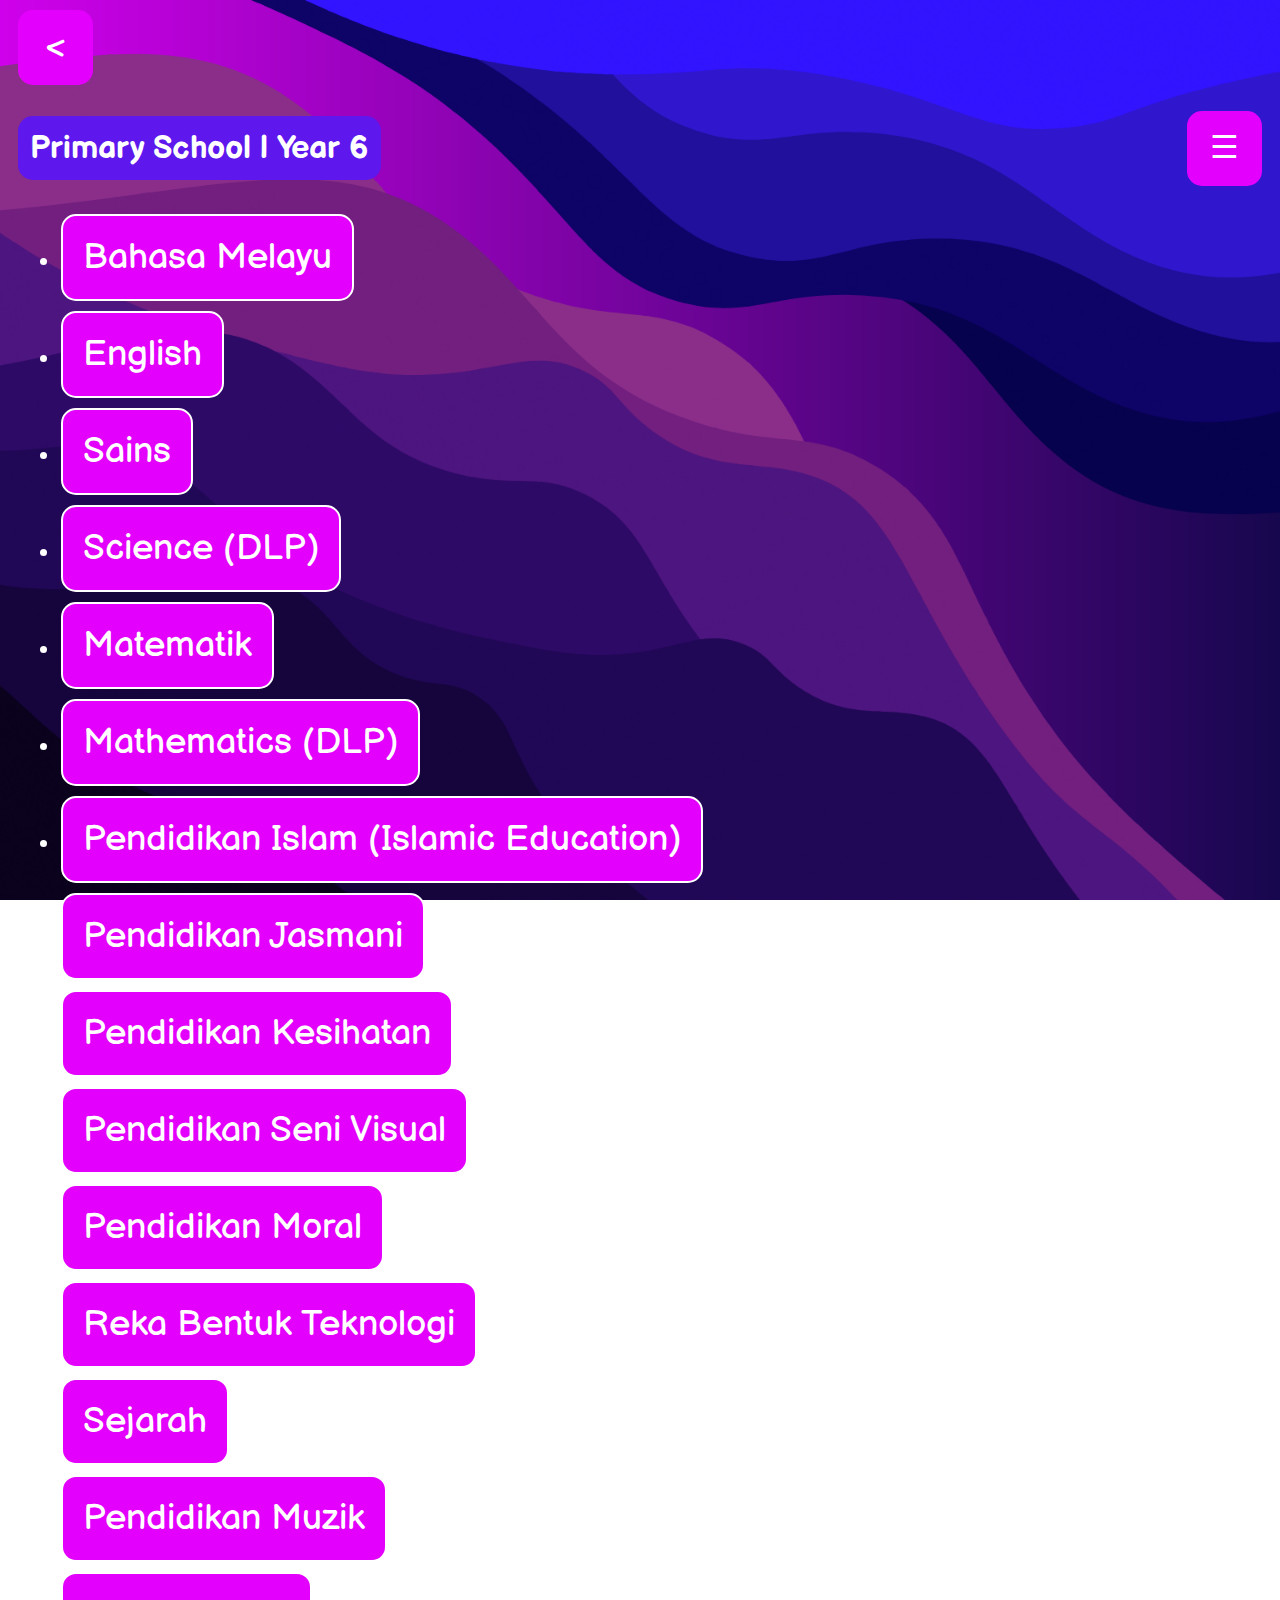
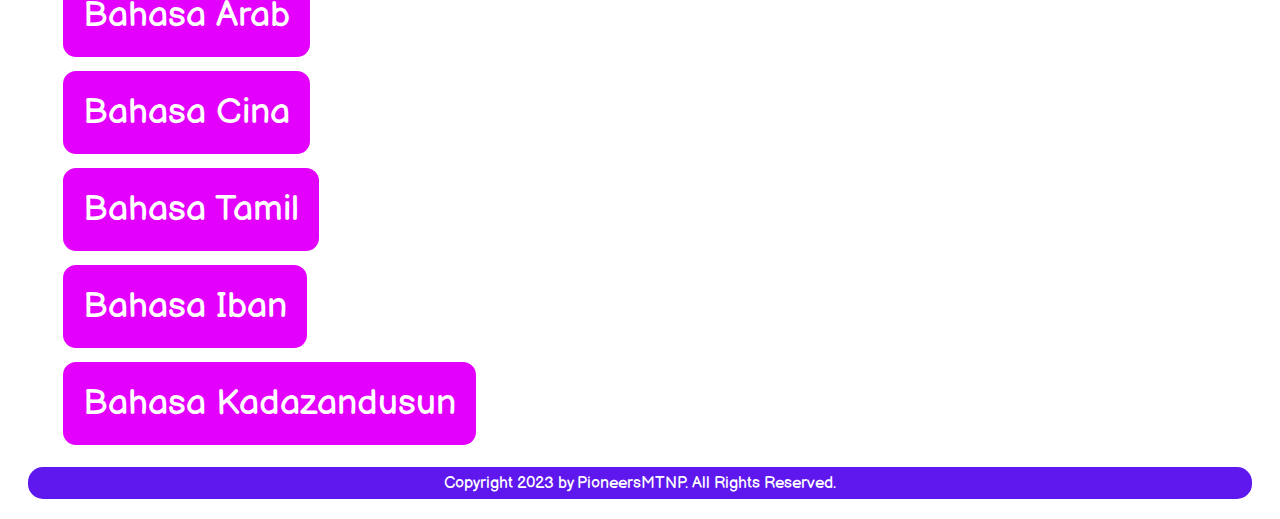
<file: ps/year6.html>
<!DOCTYPE HTML>
<html>
	<head>
        <meta http-equiv="Content-Type" content="text/html charset=UTF-8" dir="ltr">
        <meta name="author" content="Arif & Asyraf">
        <meta name="title" content="RealEdu">
        <meta name="description" content="RealEdu is a website to unify education">
        <meta name="viewport" content="width=device-width initial-scale=1.0">
        <title>RealEdu</title>
		<link rel="stylesheet" href="../resources/stylesheet.css">
		<link rel="shortcut icon" href="../resources/favicon.png">
	</head>
	<body>
		<script src="../script.js"></script>
		<header>
			<div class="more">
				<button id="inilink" onclick="localStorage.setItem('openmenu', 1); history.back()" type="button" style="font-family: Balsamiq Sans;"> &lt; </button>
			</div>
		</header>
		<div id="eduprompt">
			<div class="textbooks">
				<h1 id="descbar">Primary School | Year 6</h1>
				<div class="dropdown">
					<button type="button" class="articles">☰</button>
					<div class="droptions">
						<button type="button" class="articles" onclick="plum()" style="font-size: 150%;">Plum</button>
						<button type="button" class="articles" onclick="gold()" style="font-size: 150%;">Gold</button>
						<button type="button" class="articles" onclick="mynt()" style="font-size: 150%;">Mynt</button>
						<button type="button" class="articles" onclick="pink()" style="font-size: 150%;">Pink</button>
					</div>
				</div>
			</div>
		</div>
		<ul class="essay">
			<li><button id="mlink" onclick="window.open('https://drive.google.com/file/d/11cMVNrP_90yArWoswYtUsx2JTPBKifn5/view')">Bahasa Melayu</button></li>
			<li><button id="mlink" onclick="window.open('https://drive.google.com/file/d/1stKkIJQKNVeTXba9AZ5drzLtJ9mQh86w/view')">English</button></li>
			<li><button id="mlink" onclick="window.open('https://drive.google.com/file/d/1Nm8DTdXgJ5HUBr_IgJPy-fzhdGV_htov/view')">Sains</button></li>
			<li><button id="mlink" onclick="window.open('https://drive.google.com/file/d/1wnzDGmXdvCQp6orszwSCTgegdfKBdBOI/view')">Science (DLP)</button></li>
			<li><button id="mlink" onclick="window.open('https://drive.google.com/file/d/1cK5QNUWZveTZwwWwMMwLlgjxouoy8cMX/view')">Matematik </button></li>
			<li><button id="mlink" onclick="window.open('https://drive.google.com/file/d/1Ocpbhsz-o5a3i8APIAmA7AeQqZ8I99MJ/view')">Mathematics (DLP)</button></li>
			<li><button id="mlink" onclick="window.open('https://drive.google.com/file/d/1-HI7f6Mz-j1Pbm2xJQJ_VB8gJrUd98G5/view')">Pendidikan Islam (Islamic Education)</button></li>
			<li><button id="mlink" onclick="window.open('https://drive.google.com/file/d/1v2h6eBy8craoOVQt98bgYDzP6C-Ea6bE/view')">Pendidikan Jasmani</button></li>
			<li><button id="mlink" onclick="window.open('https://drive.google.com/file/d/1U7iuNz8AXVf8a_Puz2DY5d3jrn6vVbdl/view')">Pendidikan Kesihatan</button></li>
			<li><button id="mlink" onclick="window.open('https://drive.google.com/file/d/1Sk3B6EfIMR0zqnhKMC3LqAtcVZnWBG8V/view')">Pendidikan Seni Visual </button></li>
			<li><button id="mlink" onclick="window.open('https://drive.google.com/file/d/1eIAnEWnhjdNJFAd7Lt_9S4m6Ov8YTnWS/view')">Pendidikan Moral</button></li>
			<li><button id="mlink" onclick="window.open('https://drive.google.com/file/d/1jP-mpBkjeiCvTO8E3kC9jbdn1hdO-syA/view')">Reka Bentuk Teknologi</button></li>
			<li><button id="mlink" onclick="window.open('https://drive.google.com/file/d/1ScZAYbB5WAedXnMfAj-f-VyQcwNs5yf0/view')">Sejarah</button></li>
			<li><button id="mlink" onclick="window.open('https://drive.google.com/file/d/13nwOQphCkoXAvTNoDgFNWgECFHN5Rkrd/view')">Pendidikan Muzik</button></li>
			<li><button id="mlink" onclick="window.open('https://drive.google.com/file/d/1mNDXFRqJHId8_yhPCyMcz9s58sAt4nlq/view')">Bahasa Arab</button></li>
			<li><button id="mlink" onclick="window.open('https://drive.google.com/file/d/1I9C4YxgObI0wDz9PCNdGSTypYmGy_guQ/view')">Bahasa Cina</button></li>
			<li><button id="mlink" onclick="window.open('https://drive.google.com/file/d/1aXyC5aXHV4yr8aH2gH-3FQ8-J4s6pxsP/view')">Bahasa Tamil</button></li>
			<li><button id="mlink" onclick="window.open('https://drive.google.com/file/d/1yULvygIfuLS8VwTzkP8krFxsGvIFOdkj/view')">Bahasa Iban</button></li>
			<li><button id="mlink" onclick="window.open('https://drive.google.com/file/d/1KEY9e3FJDbgSRXdkv-0FY625uLDVOmTa/view')">Bahasa Kadazandusun</button></li>
			<!--<li><button id="mlink" onclick="window.open('')">Bahasa Semai</button></li>!-->
		</ul>
		<footer>
			Copyright 2023 by PioneersMTNP. All Rights Reserved.
		</footer>
	</body>
</html>
</file>
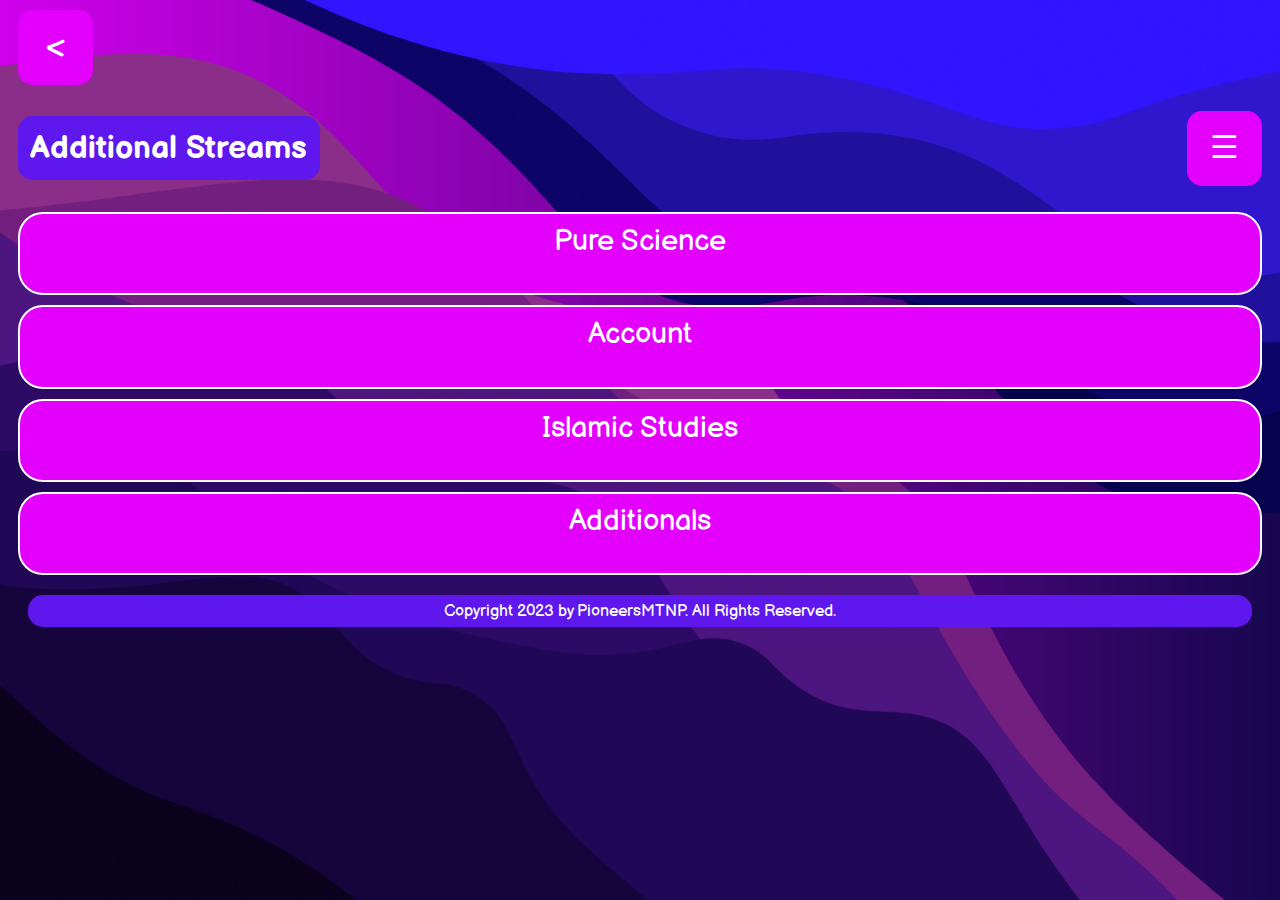
<file: ss/additional.html>
<!DOCTYPE HTML>
<html>
	<head>
        <meta http-equiv="Content-Type" content="text/html charset=UTF-8" dir="ltr">
        <meta name="author" content="Arif & Asyraf">
        <meta name="title" content="RealEdu">
        <meta name="description" content="RealEdu is a website to unify education">
        <meta name="viewport" content="width=device-width initial-scale=1.0">
        <title>RealEdu</title>
		<link rel="stylesheet" href="../resources/stylesheet.css">
		<link rel="shortcut icon" href="../resources/favicon.png">
	</head>
	<body>
		<script src="../script.js"></script>
		<header>
			<div class="more">
				<button id="inilink1" onclick="localStorage.setItem('openmenu', 2); history.back()" type="button" style="font-family: Balsamiq Sans; display: inline-block;"> &lt; </button>
				<button id="inilink2" onclick="location.reload()" type="button" style="font-family: Balsamiq Sans; display:none;"> &lt; </button>
			</div>
		</header>
		<div class="textbooks">
			<h1 id="descbar">Additional Streams</h1>
			<div class="dropdown">
				<button type="button" class="articles">☰</button>
				<div class="droptions">
					<button type="button" class="articles" onclick="plum()" style="font-size: 150%;">Plum</button>
					<button type="button" class="articles" onclick="gold()" style="font-size: 150%;">Gold</button>
					<button type="button" class="articles" onclick="mynt()" style="font-size: 150%;">Mynt</button>
					<button type="button" class="articles" onclick="pink()" style="font-size: 150%;">Pink</button>
				</div>
			</div>
		</div>
		</div>
		<div id="eduprompt">
			<button type="button" class="tab" onclick="aopentab('menu1');">
				<div class="card">
					<div class="topic">
						Pure Science
					</div>
            	</div>
        	</button>
			<button type="button" class="tab" onclick="aopentab('menu2')">
				<div class="card">
					<div class="topic">
						Account
					</div>
            	</div>
        	</button>
			<button type="button" class="tab" onclick="aopentab('menu3')">
				<div class="card">
					<div class="topic">
						Islamic Studies
					</div>
            	</div>
        	</button>
			<button type="button" class="tab" onclick="aopentab('menu4')">
				<div class="card">
					<div class="topic">
						Additionals
					</div>
            	</div>
        	</button>
		</div>
		<div id="menu1" class="maintabs" style="display:none">
			<h1 id="descbar" style="display:inline-block">Form 4</h1>
  			<ul>
            	<li><button id="mlink" onclick="window.open('https://drive.google.com/file/d/1TynvAFvLnyirwxitgkzcsJumMjH91x_T/view')">Fizik</button></li>
                <li><button id="mlink" onclick="window.open('https://drive.google.com/file/d/1P7ZbXUZZ37uHKCmFXPhPvve5Edq7rqY3/view')">Physics (DLP)</button></li>
                <li><button id="mlink" onclick="window.open('https://drive.google.com/file/d/1cWLOdHv5O8kmg9m57XxNfEuXpU6LA8w9/view')">Kimia</button></li>
                <li><button id="mlink" onclick="window.open('https://drive.google.com/file/d/15kqQRaNOu3dlP64_LduIyCJwg_eow71K/view')">Chemistry (DLP)</button></li>
                <li><button id="mlink" onclick="window.open('https://drive.google.com/file/d/1Oh6p_vdYDkhVkQiMxGJPBB3GDgbcEx5z/view')">Biologi</button></li>
                <li><button id="mlink" onclick="window.open('https://drive.google.com/file/d/17MbeRhX7eIa9zGInVbap9e-k0uP6Xbxw/view')">Biology (DLP)</button></li>
  			</ul>
			<!--
  			<h2>Pure Science (Form 5)</h2>
			-->
			<h1 id="descbar" style="display:inline-block">Form 5</h1>
  			<ul>
            	<li><button id="mlink" onclick="window.open('https://drive.google.com/file/d/1cT6PLgCunolGvRQ2Ft3thcMQs0-dt3n4/view')">Fizik</button></li>
				<li><button id="mlink" onclick="window.open('https://drive.google.com/file/d/1IXFTlHtnRBj29u8nYHayNLCVcfZtV8Bq/view')">Physics (DLP)</button></li>
				<li><button id="mlink" onclick="window.open('https://drive.google.com/file/d/1DqC8L56syRnG4Iw_yL8SStHWJoFZso7V/view')">Kimia</button></li>
				<li><button id="mlink" onclick="window.open('https://drive.google.com/file/d/1OPXKLsK40UPutHhOfQ-dYIFMYp65fvfu/view')">Chemistry (DLP)</button></li>
				<li><button id="mlink" onclick="window.open('https://drive.google.com/file/d/1JP8cvoZ8xQ6DdJ50Eo7pc57oLKAG0Q1K/view')">Biologi</button></li>
				<li><button id="mlink" onclick="window.open('https://drive.google.com/file/d/1_BPFsrDjrcI3QFEgIGb3n7oPdrX-g_8X/view')">Biology (DLP)</button></li>
  			</ul>
		</div>

		<div id="menu2" class="maintabs" style="display:none">
			<h1 id="descbar" style="display:inline-block">Form 4</h1>
  			<ul>
				<li><button id="mlink" onclick="window.open('https://drive.google.com/file/d/1yUrihk8UqqZR_KGIHIwQX5yjySwRYJr2/view')">Prinsip Perakaunan</button></li>
				<li><button id="mlink" onclick="window.open('https://drive.google.com/file/d/1w1pcrfdmqGivNCZg7rfksa3kmEf8S8aN/view')">Ekonomi</button></li>
				<li><button id="mlink" onclick="window.open('https://drive.google.com/file/d/1GHZyk2F-Egm-Ru81rQy9swkepGuh9lcr/view')">Perniagaan</button></li>
				<li><button id="mlink" onclick="window.open('https://drive.google.com/file/d/1yxcHE_M0etbE8xoBBRXWw97CsIKTrRPe/view')">Pengajian Keusahawan</button></li>
  			</ul>
			<h1 id="descbar" style="display:inline-block">Form 5</h1>
  			<ul>
            	<li><button id="mlink" onclick="window.open('https://drive.google.com/file/d/1pmzR67RciGqLHGLUkFlh9lDvkdvr9aC9/view')">Prinsip Perakaunan</button></li>
				<li><button id="mlink" onclick="window.open('https://drive.google.com/file/d/1Wmri771URAfst7_JBIe1DGTEMBsxrsTS/view')">Ekonomi</button></li>
				<li><button id="mlink" onclick="window.open('https://drive.google.com/file/d/1cWnm_kzyh9vTS0HwxuqGKO19Pc5RUFWR/view')">Perniagaan</button></li>
		</div>

		<div id="menu3" class="maintabs" style="display:none">
			<h1 id="descbar" style="display:inline-block">Form 4</h1>
  			<ul>
				<li><button id="mlink" onclick="window.open('https://drive.google.com/file/d/1dQHhwFa3YvwINRil1rPWK7_gPBwcVgjA/view')">Pendidikan Syariah Islam</button></li>
				<li><button id="mlink" onclick="window.open('https://drive.google.com/file/d/1EDtUL1v0rvTnpj2irf-DodMlF3Euolbh/view')">Pendidikan Al-Quran dan Al-Sunnah</button></li>
				<li><button id="mlink" onclick="window.open('https://drive.google.com/file/d/1sYU0K_SWl4iXKUvPzutIt-cfGZlCLBBo/view')">Al-Adab Wa Al-Balaghah</button></li>
				<li><button id="mlink" onclick="window.open('https://drive.google.com/file/d/1EWyDTQVl-TLMqQVGWpnnOG7abex-4EZ9/view')">Al-Lughah Al-Arabiah Al-Mua'siarah</button>
				<li><button id="mlink" onclick="window.open('https://drive.google.com/file/d/1_WgiOX8aVCSVs9ciBOYPysRVRLloa1Vj/view')">Maharat Al-Quran</button></li></li>
				<li><button id="mlink" onclick="window.open('https://drive.google.com/file/d/15oziOKhkUay58bVxunIh-RdDtx-qSMsH/view')">Tasawwur Islam</button></li>
				<li><button id="mlink" onclick="window.open('https://drive.google.com/file/d/11RP_x-izsdEaHmIyyuBYOHUc0QUZq46h/view')">Daftar Hifz</button></li>
				<li><button id="mlink" onclick="window.open('https://drive.google.com/file/d/1wnxKIvw3_oDHtI2909PXkWQRKW_f7yhi/view')">Manahij Al-Islamiyyah</button></li>
				<li><button id="mlink" onclick="window.open('https://drive.google.com/file/d/1azamjH_ZxULlAnTj-3n2j5TdNmNaYkhx/view')">Usuluddin</button></li>
				<li><button id="mlink" onclick="window.open('https://drive.google.com/file/d/1jmgRpJGQFUiKQiAduStwMn1EaZaFPrNG/view')">Syariah</button></li>
  			</ul>
			<h1 id="descbar" style="display:inline-block">Form 5</h1>
  			<ul>
            	<li><button id="mlink" onclick="window.open('https://drive.google.com/file/d/1oOkr02uDCeCpxfibZ0vaJVm0aItkREBB/view')">Pendidikan Syariah Islam</button></li>
				<li><button id="mlink" onclick="window.open('https://drive.google.com/file/d/1pdDa4Tjow2b6nb93-tNho2fBAsbAWfOu/view')">Pendidikan Al-Quran dan Sunnah</button></li>
				<li><button id="mlink" onclick="window.open('https://drive.google.com/file/d/1sGJng-agFRZI873YUR05qNwLliZOWHls/view')">Al-Adab Wa Al-Balaghah</button></li>
				<li><button id="mlink" onclick="window.open('https://drive.google.com/file/d/1BiPbQKhJ06Y6Eek3wzD7tcGre_fcci7c/view')">Al-Lughah Al-Arabiah Al-Mua'siarah</button>
				<li><button id="mlink" onclick="window.open('https://drive.google.com/file/d/1-WzeLB7zrrUKe0NoZrH3CB-_J44WXO0r/view')">Maharat Al-Quran</button></li></li>
				<li><button id="mlink" onclick="window.open('https://drive.google.com/file/d/1eWClsohc1-me4fFzOVaw6s11HMeimftu/view')">Tasawwur Islam</button></li>
				<li><button id="mlink" onclick="window.open('https://drive.google.com/file/d/11RP_x-izsdEaHmIyyuBYOHUc0QUZq46h/view')">Daftar Hifz</button></li>
				<li><button id="mlink" onclick="window.open('https://drive.google.com/file/d/1TdAyVnBZxJ3bAEUI1En2XS0Z7UVZngv0/view')">Manahij Al-Islamiyyah</button></li>
				<li><button id="mlink" onclick="window.open('https://drive.google.com/file/d/1TFMBhHlUzJhY7PR5v6sTLkmOm1VX1txy/view')">Usuluddin</button></li>
				<li><button id="mlink" onclick="window.open('https://drive.google.com/file/d/1vHM4gcf8GmZRojFwkpj6aOwOrpVTNXWN/view')">Syariah</button></li>
  			</ul>
		</div>
		<div id="menu4" class="maintabs" style="display:none">
			<h1 id="descbar" style="display:inline-block">Form 4</h1>
  			<ul>
				<li><button id="mlink" onclick="window.open('https://drive.google.com/file/d/1T31v-dsFYawTJN4mp-6f86KNS6aznueP/view')">Sains Komputer</button></li>
				<li><button id="mlink" onclick="window.open('https://drive.google.com/file/d/1wf9jwaSN7cRSaTD2J1fRAxqstNv5lzZu/view')">Sains Sukan</button></li>
				<li><button id="mlink" onclick="window.open('https://drive.google.com/file/d/1CUNstaMsZI9lgSj5g_EtQ3vA8JulMJ81/view')">Sains Rumah Tangga</button></li>
				<li><button id="mlink" onclick="window.open('https://drive.google.com/file/d/1aOIO6uHuOVFKu-ByGkOMd2d-mgWEZDc9/view')">Sains Tambahan</button></li>
				<li><button id="mlink" onclick="window.open('https://drive.google.com/file/d/1GOkDEsENfsnffB6IfqZby6HSsgyMfxQY/view')">Additional Science (DLP)</button></li>
				<li><button id="mlink" onclick="window.open('https://drive.google.com/file/d/1rogKzHn6zqXOnZHoLRImCp4hz7Huee6z/view')">Pertanian</button></li>
				<li><button id="mlink" onclick="window.open('https://drive.google.com/file/d/1RAXR6whvHBY-CEgbgebt7cERfdu0ASkB/view')">Reka Cipta</button></li>
				<li><button id="mlink" onclick="window.open('https://drive.google.com/file/d/10GyVKnyNiRbFMBw_P8IGKbTbj27qOl64/view')">Grafik Kommunikasi Teknikal</button></li>
				<li><button id="mlink" onclick="window.open('https://drive.google.com/file/d/1-N71Qgw6MdFOUHFZcyiBkr_GlZb3b373/view')">Produksi Multimedia</button></li>
				<li><button id="mlink" onclick="window.open('https://drive.google.com/file/d/11Sp29A8W3SkHuALM0s45BKw6v8phtvtF/view')">Pengajian Kejuruteraan Awam</button></li>
				<li><button id="mlink" onclick="window.open('https://drive.google.com/file/d/1D2XhEcfWNbVNbi49Xf0_SbS52BUQ5czt/view')">Lukisan Kejuruteraan</button></li>
				<li><button id="mlink" onclick="window.open('https://drive.google.com/file/d/1TejtrWP7MogBy4FmOy5-QJBUE7wODXlM/view')">Pengajian Kejuruteraan Elektrik dan Elektronikal</button></li>
				<li><button id="mlink" onclick="window.open('https://drive.google.com/file/d/14-jbDdf6UUU118UQPpUIYTqzQLJho9l9/view')">Pengajian Kejuruteraan Mekanikal</button></li>
				<li><button id="mlink" onclick="window.open('https://drive.google.com/file/d/1XRAmFE7c3ovaUvvc4XTsJVU-eI9mmHk0/view')">Asas Kelestarian</button></li>
  			</ul>
			<h1 id="descbar" style="display:inline-block">Form 5</h1>
  			<ul>
				<li><button id="mlink" onclick="window.open('https://drive.google.com/file/d/1ku8ArOXr2i3_viZjR-kCuDxS5mQV9RUw/view')">Sains Komputer</button></li>
				<li><button id="mlink" onclick="window.open('https://drive.google.com/file/d/1bR_QRMymMRxkk57_TZHvBQlmf4qq1kEs/view')">Sains Sukan</button></li>
				<li><button id="mlink" onclick="window.open('https://drive.google.com/file/d/1VIMz55MbFaO_Klk4o0jHd8bKBs0B_UGK/view')">Sains Rumah Tangga</button></li>
				<li><button id="mlink" onclick="window.open('https://drive.google.com/file/d/1ZzK2l2tdT2QjpVhDllCvcbQryNZriySD/view')">Sains Tambahan</button></li>
				<li><button id="mlink" onclick="window.open('https://drive.google.com/file/d/1QCpLnGZBm71zjTDRKqBMSXIP-aksZqG_/view')">Additional Science (DLP)</button></li>
				<li><button id="mlink" onclick="window.open('https://drive.google.com/file/d/11yMRzSCTLDPrYZHBno37bIq_75BR5seM/view')">Pertanian</button></li>
				<li><button id="mlink" onclick="window.open('https://drive.google.com/file/d/1cxYV3UbyrJXwDJFaRRUXx48L8SJWNGNW/view')">Reka Cipta</button></li>
				<li><button id="mlink" onclick="window.open('https://drive.google.com/file/d/1T4_Xc8pX63a4WJDTUB_xgPJMy-R7R9T_/view')">Grafik Kommunikasi Teknikal</button></li>
				<li><button id="mlink" onclick="window.open('https://drive.google.com/file/d/1-N71Qgw6MdFOUHFZcyiBkr_GlZb3b373/view')">Produksi Multimedia</button></li>
				<li><button id="mlink" onclick="window.open('https://drive.google.com/file/d/1dHM4u0V90saVZljcSr-zxM6wW72OaOfW/view')">Pengajian Kejuruteraan Awam</button></li>
				<li><button id="mlink" onclick="window.open('https://drive.google.com/file/d/1G9dTRcI-Y0ANjerpewEs0VIx65OnNqa-/view')">Lukisan Kejuruteraan</button></li>
				<li><button id="mlink" onclick="window.open('https://drive.google.com/file/d/1sDfP3rQ0B7Q5vGuVOId921g_hArHb0dN/view')">Pengajian Kejuruteraan Elektrik dan Elektronikal</button></li>
				<li><button id="mlink" onclick="window.open('https://drive.google.com/file/d/12tp0RC1WDuYbMwQyQ4hIQRfK0YGq5e66/view')">Pengajian Kejuruteraan Mekanikal</button></li>
				<li><button id="mlink" onclick="window.open('https://drive.google.com/file/d/1Ze-qtkDP-JScxwRePX85fAvx1TOdYFRy/view')">Pengajian Keusahawan</button></li>
				<li><button id="mlink" onclick="window.open('https://drive.google.com/file/d/1CzI7Yy0bKrtqGGFsTFh-qSic1UeL90Ak/view')">Asas Kelestarian</button></li>
  			</ul>
		</div>
		<footer>
			Copyright 2023 by PioneersMTNP. All Rights Reserved.
		</footer>
	</body>
</html>
</file>
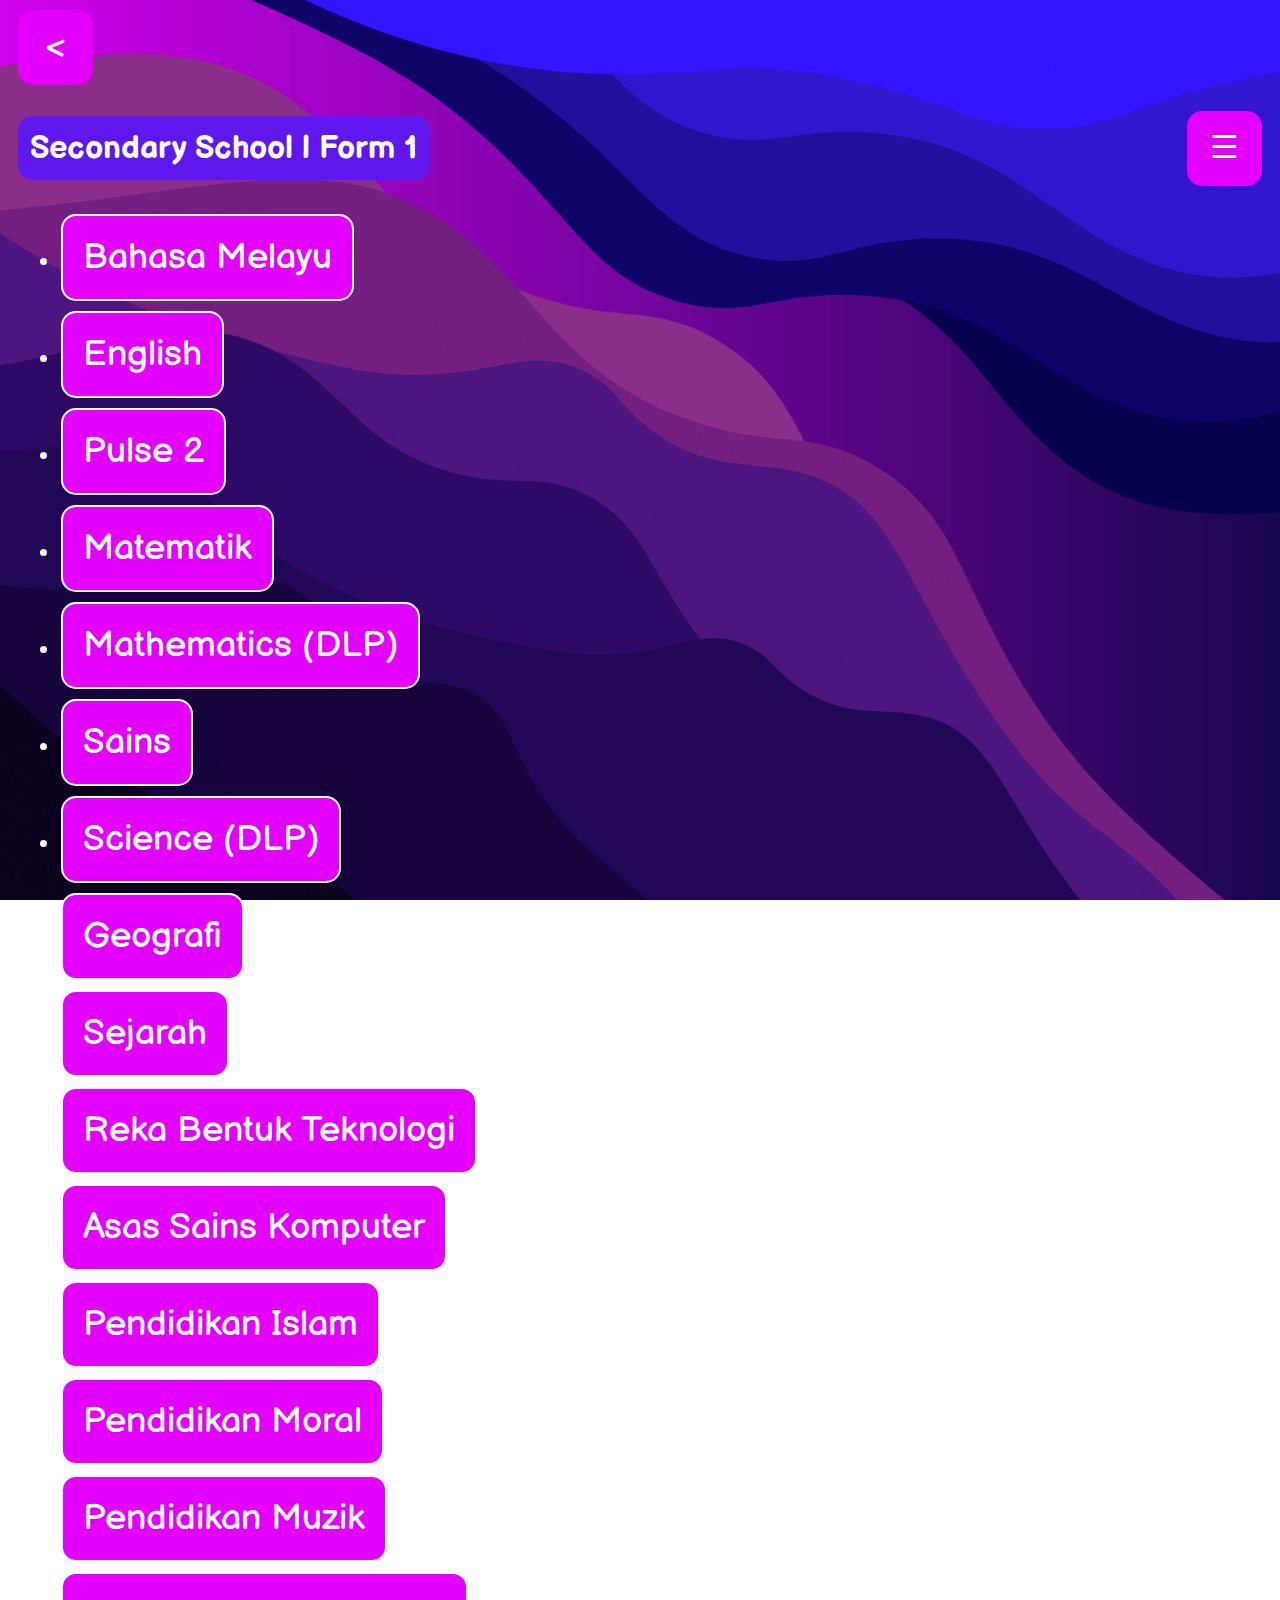
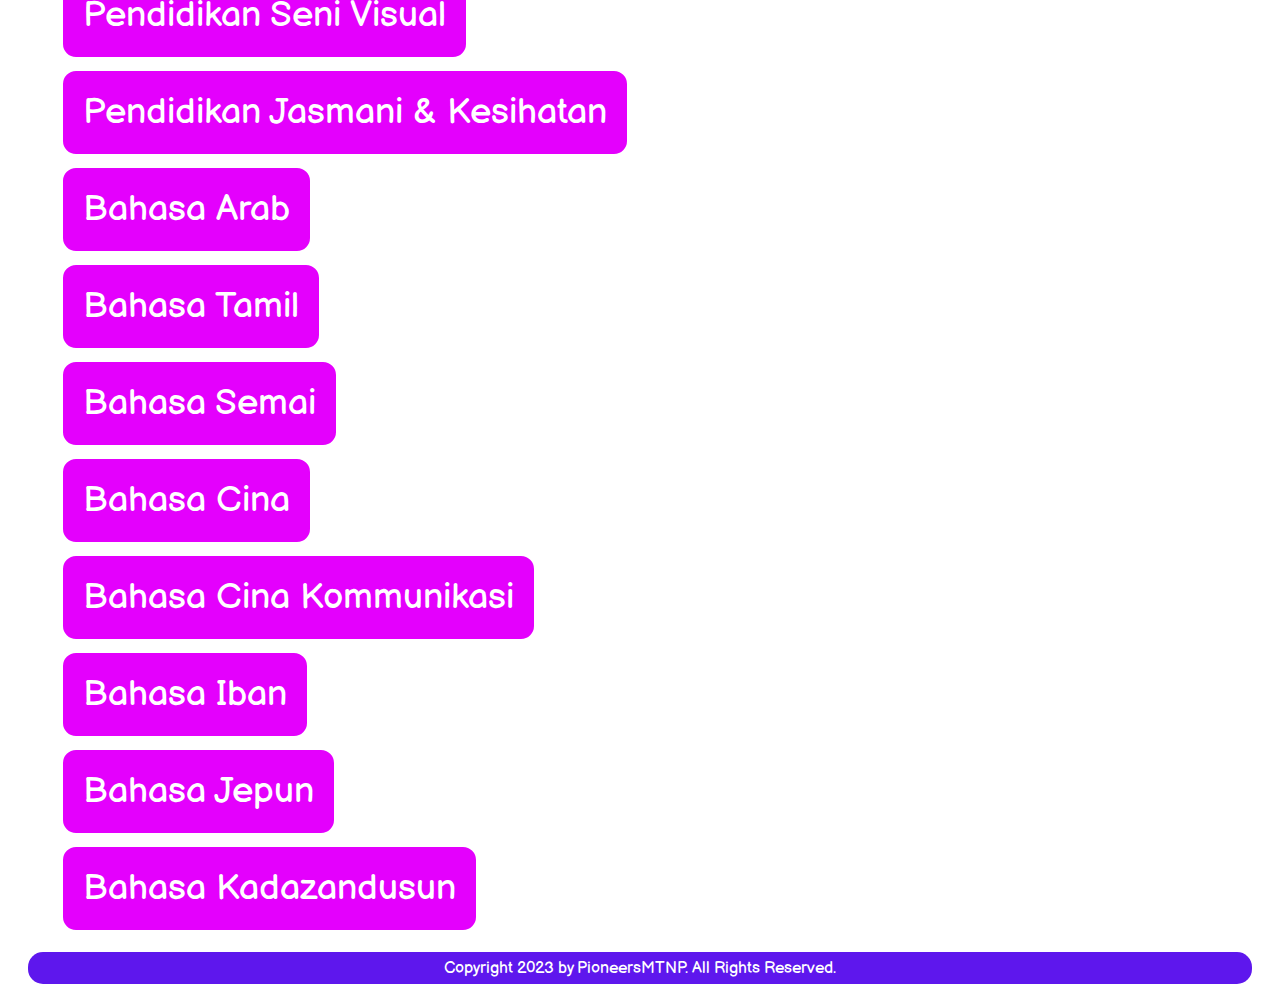
<file: ss/form1.html>
<!DOCTYPE HTML>
<html>
	<head>
        <meta http-equiv="Content-Type" content="text/html charset=UTF-8" dir="ltr">
        <meta name="author" content="Arif & Asyraf">
        <meta name="title" content="RealEdu">
        <meta name="description" content="RealEdu is a website to unify education">
        <meta name="viewport" content="width=device-width initial-scale=1.0">
        <title>RealEdu</title>
		<link rel="stylesheet" href="../resources/stylesheet.css">
		<link rel="shortcut icon" href="../resources/favicon.png">
	</head>
	<body>
		<script src="../script.js"></script>
		<header>
			<div class="more">
				<button id="inilink" onclick="localStorage.setItem('openmenu', 2); history.back()" type="button" style="font-family: Balsamiq Sans;"> &lt; </button>
			</div>
		</header>
		<div id="eduprompt">
			<div class="textbooks">
				<h1 id="descbar">Secondary School | Form 1</h1>
				<div class="dropdown">
					<button type="button" class="articles">☰</button>
					<div class="droptions">
						<button type="button" class="articles" onclick="plum()" style="font-size: 150%;">Plum</button>
						<button type="button" class="articles" onclick="gold()" style="font-size: 150%;">Gold</button>
						<button type="button" class="articles" onclick="mynt()" style="font-size: 150%;">Mynt</button>
						<button type="button" class="articles" onclick="pink()" style="font-size: 150%;">Pink</button>
					</div>
				</div>
			</div>
		</div>
		<ul class="essay">
        	<li><button id="mlink" onclick="window.open('https://drive.google.com/file/d/1jN_b6cPhFOl5SDB76l1w3bAuMb5g_yX9/view')">Bahasa Melayu</button></li>
        	<li><button id="mlink" onclick="window.open('https://drive.google.com/file/d/1cF0cV90DeQWylaMJteGk4gx6LMCR-Bjn/view')">English</button></li>
			<li><button id="mlink" onclick="window.open('https://drive.google.com/file/d/14Vi8SV5TFAG6yN0PZzqh8Ib0zzGihRRb/view')">Pulse 2</button></li>
			<li><button id="mlink" onclick="window.open('https://drive.google.com/file/d/1Blm6IEv09xfwp27133WacLJg2I-vRIwC/view')">Matematik</button></li>
        	<li><button id="mlink" onclick="window.open('https://drive.google.com/file/d/109lFWYajl_-9HTp7fBdWv5nGsXReBalF/view')">Mathematics (DLP) </button></li>
			<li><button id="mlink" onclick="window.open('https://drive.google.com/file/d/1Vd_ISVCtoQYKkcmmI7bh_guhVd7SGRYv/view')">Sains</button></li>
        	<li><button id="mlink" onclick="window.open('https://drive.google.com/file/d/1G_N79RbDDWNlzH1XuhOVlQ6Yb_bhLghM/view')">Science (DLP)</button></li>
            <li><button id="mlink" onclick="window.open('https://drive.google.com/file/d/1FmnpALjzIjaU02-b2gR_8czcrBL7hTfJ/view')">Geografi</button></li>
            <li><button id="mlink" onclick="window.open('https://drive.google.com/file/d/1XBY_2NRsWUQQp_JOUAqQytxGQ_B4hmAp/view')">Sejarah</button></li>
			<li><button id="mlink" onclick="window.open('https://drive.google.com/file/d/1ohIs5JQScw4L2WT15oAPXAnX9ZIYmwK8/view')">Reka Bentuk Teknologi</button></li>
            <li><button id="mlink" onclick="window.open('https://drive.google.com/file/d/1-18PjHe8Bj28q7_cJM5KpXCZ8s9jCle0/view')">Asas Sains Komputer</button></li>
            <li><button id="mlink" onclick="window.open('https://drive.google.com/file/d/10V4jU6oiE_GnW8O4JnOQSE741IOXMZ5v/view')">Pendidikan Islam</button></li>
            <li><button id="mlink" onclick="window.open('https://drive.google.com/file/d/1VIr3P7LwB6pwoSXFno-Cy_99r-fFTdTL/view')">Pendidikan Moral</button></li>
            <li><button id="mlink" onclick="window.open('https://drive.google.com/file/d/1ta_sLl_Z_NOm1ljEzKDD19YNJYFg9yBV/view')">Pendidikan Muzik</button></li>
			<li><button id="mlink" onclick="window.open('https://drive.google.com/file/d/1wsKOIIUfFpeJ3Epvs3JZWfEN7FkHXWeN/view')">Pendidikan Seni Visual</button></li>
            <li><button id="mlink" onclick="window.open('https://drive.google.com/file/d/1CgZwJmH_W398X_AXhrsdr86RfcraIPaS/view')">Pendidikan Jasmani & Kesihatan</button></li>
			<li><button id="mlink" onclick="window.open('https://drive.google.com/file/d/1k8EHY8M6b-9Llwdu_x9aGZ-3rTGDAsnk/view')">Bahasa Arab</button></li>
			<li><button id="mlink" onclick="window.open('https://drive.google.com/file/d/1tIt0Or0r0YTs0x_SfqLAmJoAtQRBjkur/view')">Bahasa Tamil</button></li>
			<li><button id="mlink" onclick="window.open('https://drive.google.com/file/d/1WYCUyW8Iv4UKhKjTmDDaGi8EShizvag_/view')">Bahasa Semai</button></li>
            <li><button id="mlink" onclick="window.open('https://drive.google.com/file/d/1oXkMDj5E6Nd0NeaxG5aOdv0lQk8Z_3tr/view')">Bahasa Cina</button></li>
			<li><button id="mlink" onclick="window.open('https://drive.google.com/file/d/1N0KOf1HuzveK3YbbG_HDrnH-_lwJIvaN/view')">Bahasa Cina Kommunikasi</button></li>
            <li><button id="mlink" onclick="window.open('https://drive.google.com/file/d/1R6IdAAKhrqxXklpER-KbFv-MeoFw95Oq/view')">Bahasa Iban</button></li>
            <li><button id="mlink" onclick="window.open('https://drive.google.com/file/d/1btqabvLzVgZ1_G1kkdHG1Cw9GD9BBM6B/view')">Bahasa Jepun</button></li>
			<li><button id="mlink" onclick="window.open('')">Bahasa Kadazandusun</button></li>
		</ul>
		<footer>
			Copyright 2023 by PioneersMTNP. All Rights Reserved.
		</footer>
	</body>
</html>
</file>
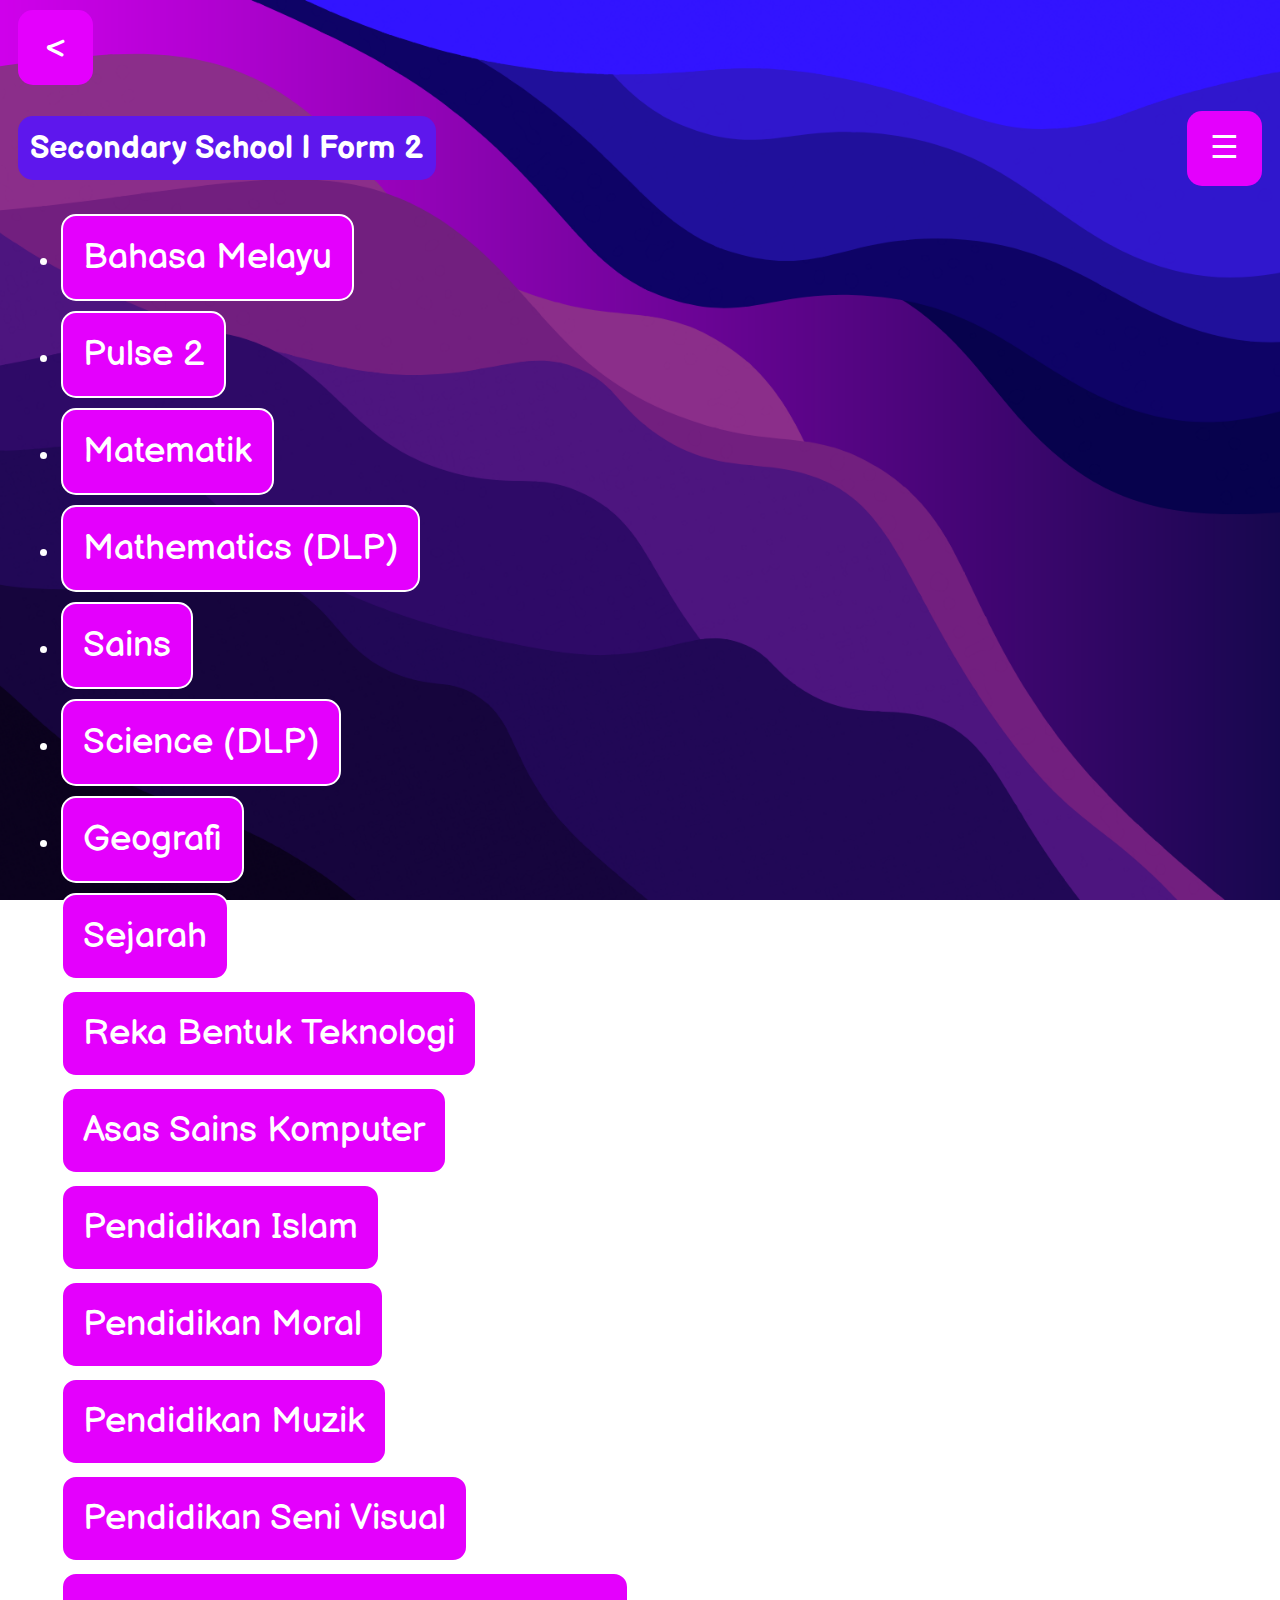
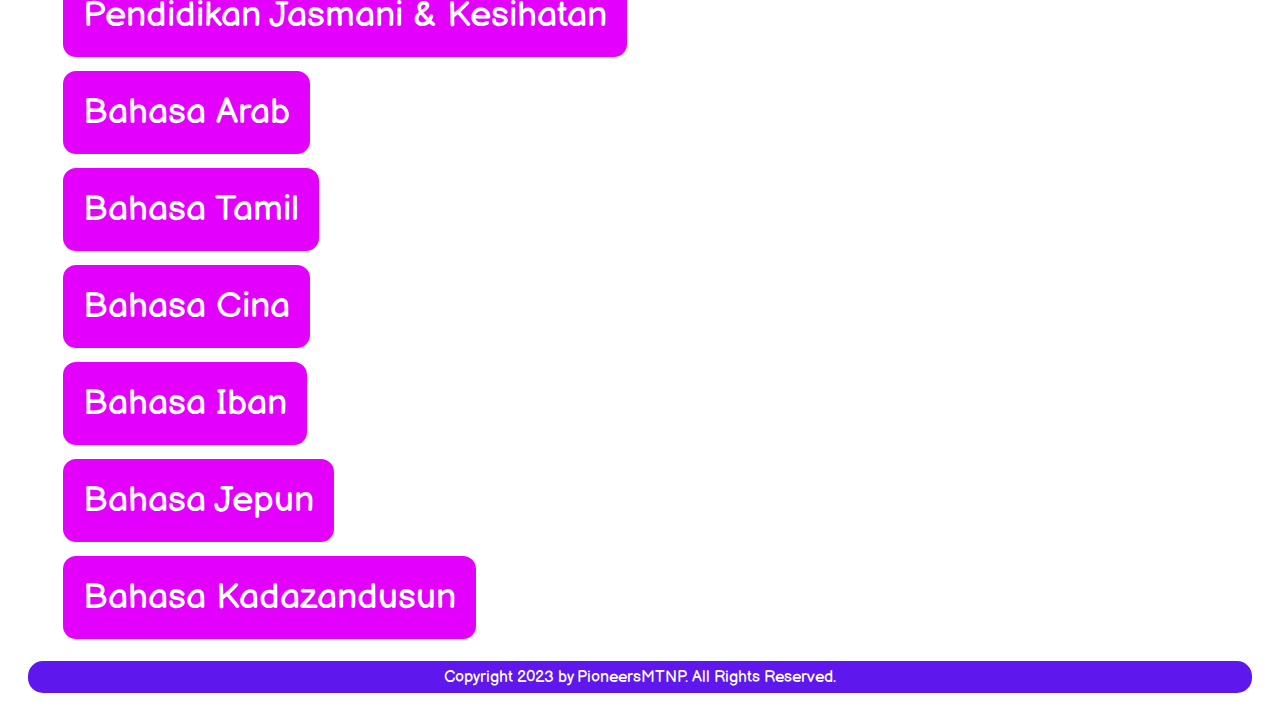
<file: ss/form2.html>
<!DOCTYPE HTML>
<html>
	<head>
        <meta http-equiv="Content-Type" content="text/html charset=UTF-8" dir="ltr">
        <meta name="author" content="Arif & Asyraf">
        <meta name="title" content="RealEdu">
        <meta name="description" content="RealEdu is a website to unify education">
        <meta name="viewport" content="width=device-width initial-scale=1.0">
        <title>RealEdu</title>
		<link rel="stylesheet" href="../resources/stylesheet.css">
		<link rel="shortcut icon" href="../resources/favicon.png">
	</head>
	<body>
		<script src="../script.js"></script>
		<header>
			<div class="more">
				<button id="inilink" onclick="localStorage.setItem('openmenu', 2); history.back()" type="button" style="font-family: Balsamiq Sans;"> &lt; </button>
			</div>
		</header>
		<div id="eduprompt">
			<div class="textbooks">
				<h1 id="descbar">Secondary School | Form 2</h1>
				<div class="dropdown">
					<button type="button" class="articles">☰</button>
					<div class="droptions">
						<button type="button" class="articles" onclick="plum()" style="font-size: 150%;">Plum</button>
						<button type="button" class="articles" onclick="gold()" style="font-size: 150%;">Gold</button>
						<button type="button" class="articles" onclick="mynt()" style="font-size: 150%;">Mynt</button>
						<button type="button" class="articles" onclick="pink()" style="font-size: 150%;">Pink</button>
					</div>
				</div>
			</div>
		</div>
		<ul class="essay">
            <li><button id="mlink" onclick="window.open('https://drive.google.com/file/d/1HEy-nNSZjCv1-yz7y5biUqm6YOzvTbzz/view')">Bahasa Melayu</button></li>
            <li><button id="mlink" onclick="window.open('https://drive.google.com/file/d/1EWrkoCTcCnGZclqwca4ImpsXOdyWvvKn/view')">Pulse 2</button></li>
            <li><button id="mlink" onclick="window.open('https://drive.google.com/file/d/1LSLORAkcN0AJZJ8J5pUYy1U9BhApVXYg/view')">Matematik</button></li>
            <li><button id="mlink" onclick="window.open('https://drive.google.com/file/d/1Otr-QINREU--jL8p2ja5kMTrvKvF8jxI/view')">Mathematics (DLP) </button></li>
            <li><button id="mlink" onclick="window.open('https://drive.google.com/file/d/1e7Hy3yKZ_7Xoh7abqteElLCGKy2y6o2L/view')">Sains</button></li>
            <li><button id="mlink" onclick="window.open('https://drive.google.com/file/d/1BlD5JcQo1X8ZlLUrufTFw5HTdpL--a7u/view')">Science (DLP)</button></li>
            <li><button id="mlink" onclick="window.open('https://drive.google.com/file/d/1iED1CoiwN4HEgpV-726wQcvNlBNyR8mV/view')">Geografi</button></li>
            <li><button id="mlink" onclick="window.open('https://drive.google.com/file/d/1v2grQNNcY1Bq0fatMMYlaF66okjAZTvk/view')">Sejarah</button></li>
            <li><button id="mlink" onclick="window.open('https://drive.google.com/file/d/1IE64jTt6O-AHDeT_jW-AqOyh5Z62Ykqj/view')">Reka Bentuk Teknologi</button></li>
            <li><button id="mlink" onclick="window.open('https://drive.google.com/file/d/1JP7iYUDNYed9RHUwZoSv8K3MxplA1oW7/view')">Asas Sains Komputer</button></li>
            <li><button id="mlink" onclick="window.open('https://drive.google.com/file/d/1YQy_Lm1ncgD1MpVnck_5Vd8HKuK7ehe7/view')">Pendidikan Islam</button></li>
            <li><button id="mlink" onclick="window.open('https://drive.google.com/file/d/1HFX0TDMuiOE6Ub1EYNw2OdbHJ-cLbNtL/view')">Pendidikan Moral</button></li>
            <li><button id="mlink" onclick="window.open('https://drive.google.com/file/d/1ee7A_Cd2CYqcXgOoCqSrD-mqDrUXYACk/view')">Pendidikan Muzik</button></li>
            <li><button id="mlink" onclick="window.open('https://drive.google.com/file/d/1R0UlNDVP6ui-E9pybPSjDmLbTtlfiP7w/view')">Pendidikan Seni Visual</button></li>
            <li><button id="mlink" onclick="window.open('https://drive.google.com/file/d/1f__BZFKqp-Un9ZxgS19R-9nlTFJ8vABN/view')">Pendidikan Jasmani & Kesihatan</button></li>
            <li><button id="mlink" onclick="window.open('https://drive.google.com/file/d/1zP8PvvLb0TEfKl6f9BgcdqO_gVkIv96n/view')">Bahasa Arab</button></li>
            <li><button id="mlink" onclick="window.open('https://drive.google.com/file/d/1DHMx3pnUoKQ4yyeML46-VJfr2cqFmj-s/view')">Bahasa Tamil</button></li>
            <!--<li><button id="mlink" onclick="window.open('')">Bahasa Semai</button></li>!-->
            <li><button id="mlink" onclick="window.open('https://drive.google.com/file/d/16yaG-lQdR91Y6CiApwnKaVmNJUvvJU9p/view')">Bahasa Cina</button></li>
            <li><button id="mlink" onclick="window.open('https://drive.google.com/file/d/1nAr9HgeUTNR_X3FyETizkSVGsfRdvAP6/view')">Bahasa Iban</button></li>
            <li><button id="mlink" onclick="window.open('https://drive.google.com/file/d/1btqabvLzVgZ1_G1kkdHG1Cw9GD9BBM6B/view')">Bahasa Jepun</button></li>
            <li><button id="mlink" onclick="window.open('https://drive.google.com/file/d/1Mzv9zjsKc0BvxuoY0nkj0IGiqLIlS1Ga/view')">Bahasa Kadazandusun</button></li>
		</ul>
		<footer>
			Copyright 2023 by PioneersMTNP. All Rights Reserved.
		</footer>
	</body>
</html>
</file>
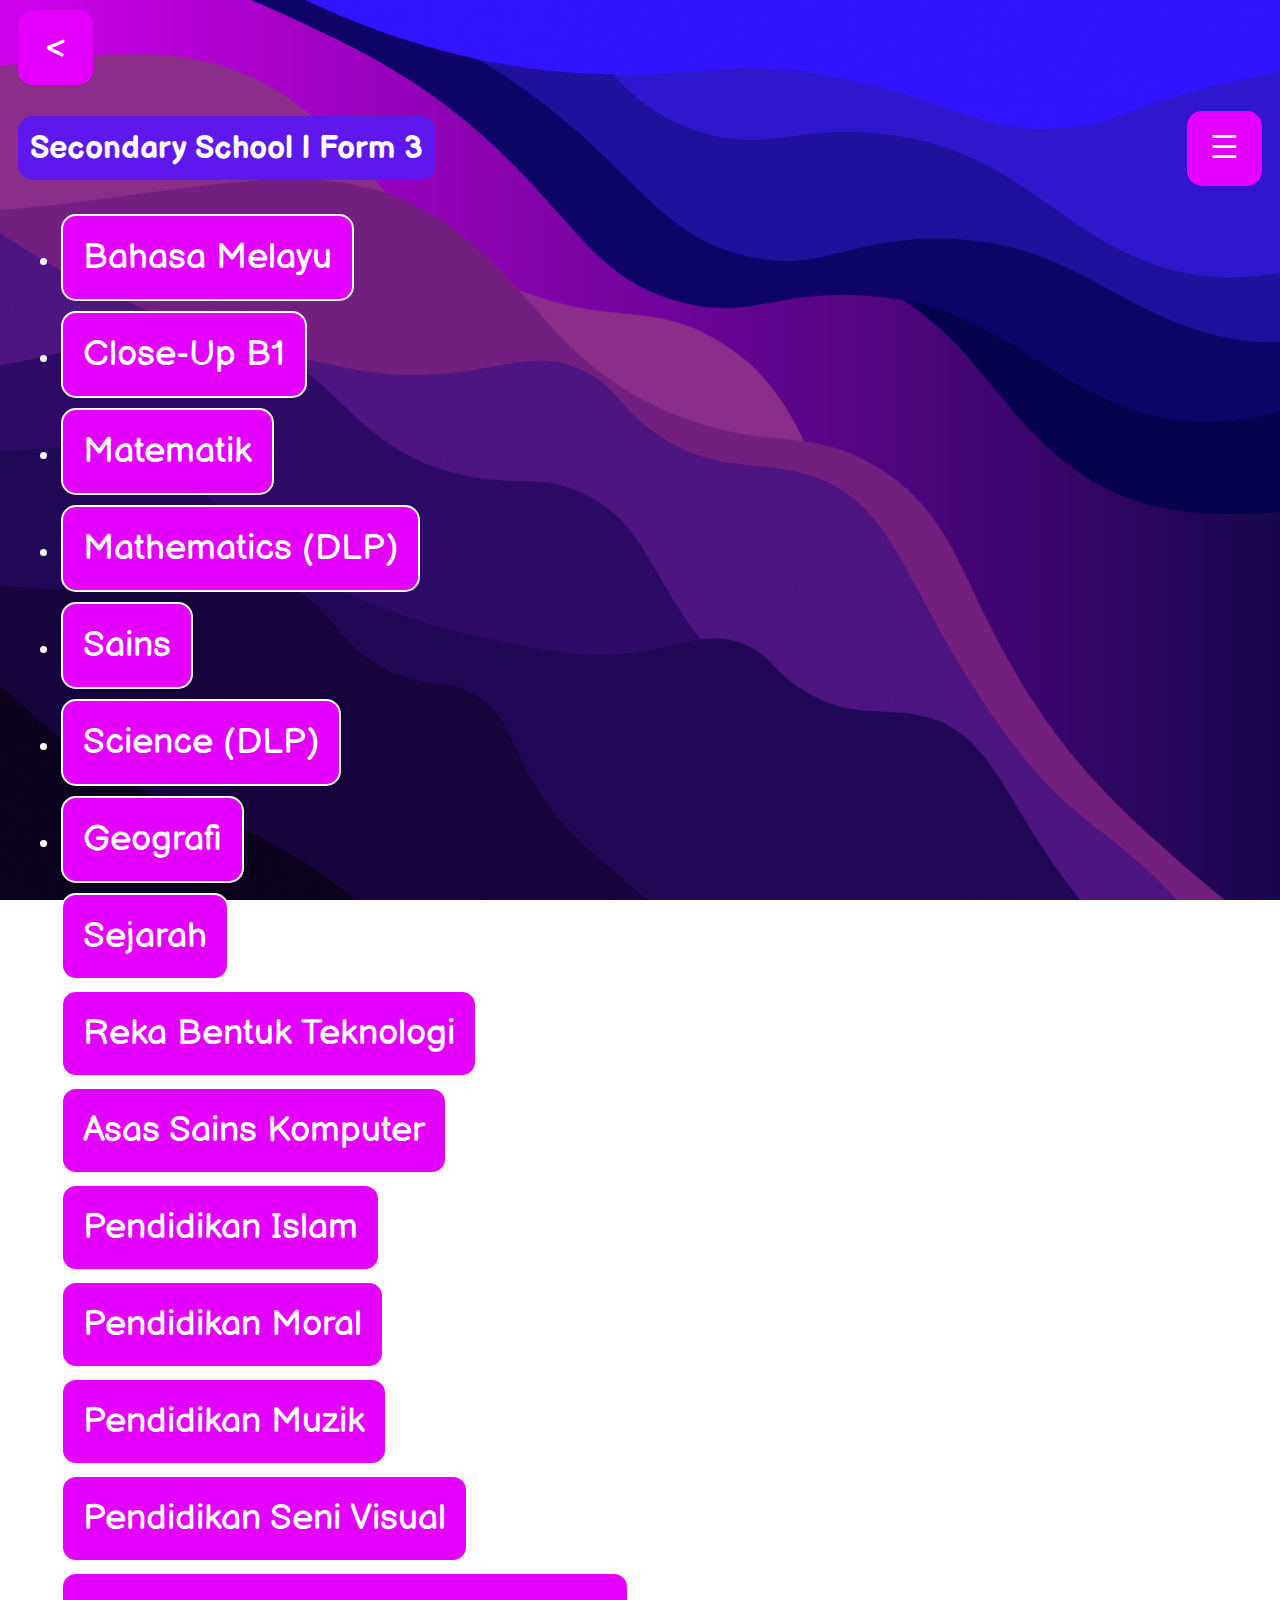
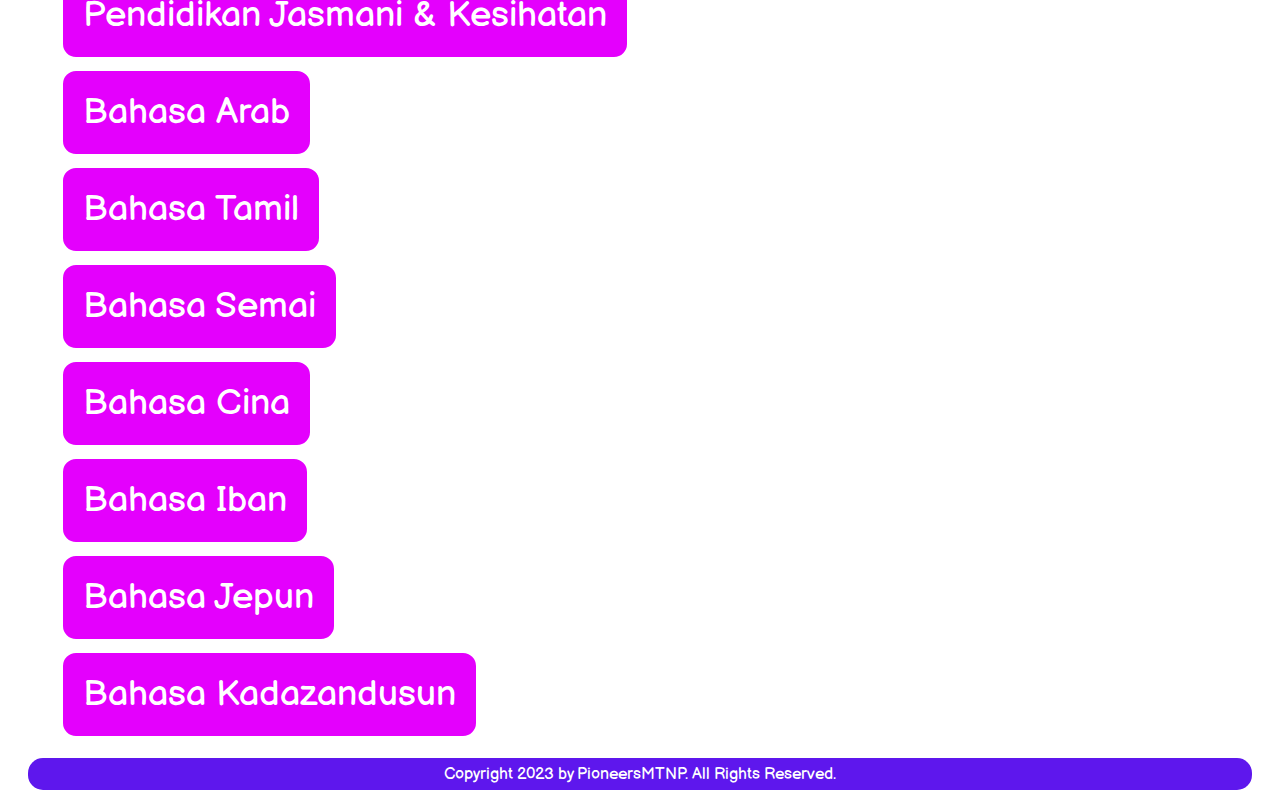
<file: ss/form3.html>
<!DOCTYPE HTML>
<html>
	<head>
        <meta http-equiv="Content-Type" content="text/html charset=UTF-8" dir="ltr">
        <meta name="author" content="Arif & Asyraf">
        <meta name="title" content="RealEdu">
        <meta name="description" content="RealEdu is a website to unify education">
        <meta name="viewport" content="width=device-width initial-scale=1.0">
        <title>RealEdu</title>
		<link rel="stylesheet" href="../resources/stylesheet.css">
		<link rel="shortcut icon" href="../resources/favicon.png">
	</head>
	<body>
		<script src="../script.js"></script>
		<header>
			<div class="more">
				<button id="inilink" onclick="localStorage.setItem('openmenu', 2); history.back()" type="button" style="font-family: Balsamiq Sans;"> &lt; </button>
			</div>
		</header>
		<div id="eduprompt">
			<div class="textbooks">
				<h1 id="descbar">Secondary School | Form 3</h1>
				<div class="dropdown">
					<button type="button" class="articles">☰</button>
					<div class="droptions">
						<button type="button" class="articles" onclick="plum()" style="font-size: 150%;">Plum</button>
						<button type="button" class="articles" onclick="gold()" style="font-size: 150%;">Gold</button>
						<button type="button" class="articles" onclick="mynt()" style="font-size: 150%;">Mynt</button>
						<button type="button" class="articles" onclick="pink()" style="font-size: 150%;">Pink</button>
					</div>
				</div>
			</div>
		</div>
		<ul class="essay">
            <li><button id="mlink" onclick="window.open('https://drive.google.com/file/d/1vl4Zybe6lpCmWYpm8nk8ymJsP73wcNen/view')">Bahasa Melayu</button></li>
            <li><button id="mlink" onclick="window.open('https://drive.google.com/file/d/1Ib_o8O7aOOHFt7WTQ8QNsJ_Kt0G_7rkX/view')">Close-Up B1</button></li>
            <li><button id="mlink" onclick="window.open('https://drive.google.com/file/d/1fQ3V-GF_ROxLGXlHu400JondCGS0stmt/view')">Matematik</button></li>
            <li><button id="mlink" onclick="window.open('https://drive.google.com/file/d/1r6-Un7KdPrNVONSK7ceuTM3tUm8DurHP/view')">Mathematics (DLP) </button></li>
            <li><button id="mlink" onclick="window.open('https://drive.google.com/file/d/1QZFsy2bnWw7WbHTu6ekQGdkyABZrnlVq/view')">Sains</button></li>
            <li><button id="mlink" onclick="window.open('https://drive.google.com/file/d/1vGk6Ju4zdRoWfGyCiN5aRv4x_nkxbKoU/view')">Science (DLP)</button></li>
            <li><button id="mlink" onclick="window.open('https://drive.google.com/file/d/1m-pBlvf8RPFf-4oCzw6dGVVDcxOfs4c9/view')">Geografi</button></li>
            <li><button id="mlink" onclick="window.open('https://drive.google.com/file/d/1mBCzWApaTaxjaNNynx9m9eH_8jWfOcUj/view')">Sejarah</button></li>
            <li><button id="mlink" onclick="window.open('https://drive.google.com/file/d/1IYfpEoxU7mBTrjMUwnGMurEr2PW3kaI-/view')">Reka Bentuk Teknologi</button></li>
            <li><button id="mlink" onclick="window.open('https://drive.google.com/file/d/1FFNYBgfokXkn8oNacNGjvkd1Td5fWlHe/view')">Asas Sains Komputer</button></li>
            <li><button id="mlink" onclick="window.open('https://drive.google.com/file/d/1pBR04JodsxwkaoZIwI7ql0lJtxIT-HAU/view')">Pendidikan Islam</button></li>
            <li><button id="mlink" onclick="window.open('https://drive.google.com/file/d/1nS_ZIfe_uVR99uvKZgGYnPsO0JKkEcMi/view')">Pendidikan Moral</button></li>
            <li><button id="mlink" onclick="window.open('https://drive.google.com/file/d/1duXVcW63DMXLyIdx5dm6mtekgeDWKATU/view')">Pendidikan Muzik</button></li>
            <li><button id="mlink" onclick="window.open('https://drive.google.com/file/d/1Egxreplr-IC_8Ll5h-q2Eno6E_DYSgdH/view')">Pendidikan Seni Visual</button></li>
            <li><button id="mlink" onclick="window.open('https://drive.google.com/file/d/112GGv5jG9XKwPv8cfGE7J0zCWawJ1XR7/view')">Pendidikan Jasmani & Kesihatan</button></li>
            <li><button id="mlink" onclick="window.open('https://drive.google.com/file/d/1V-dEFUgDVb4f7LjaVu0fq8L10jhpFh_S/view')">Bahasa Arab</button></li>
            <li><button id="mlink" onclick="window.open('https://drive.google.com/file/d/1KyKCUS5KNXAm4jHQ4g5PbMQw0OLSXlgL/view')">Bahasa Tamil</button></li>
            <li><button id="mlink" onclick="window.open('https://drive.google.com/file/d/1aqvNksx--L2VkI-U6HIz2Oz9ioWQ0kNh/view')">Bahasa Semai</button></li>
            <li><button id="mlink" onclick="window.open('https://drive.google.com/file/d/1qi3I5LWQ_N7bBuernyj6bCIol3wPDuGu/view')">Bahasa Cina</button></li>
            <li><button id="mlink" onclick="window.open('https://drive.google.com/file/d/1E54qxLvphmLk1y79SgR4OMLr1wwlaOva/view')">Bahasa Iban</button></li>
            <li><button id="mlink" onclick="window.open('https://drive.google.com/file/d/1btqabvLzVgZ1_G1kkdHG1Cw9GD9BBM6B/view')">Bahasa Jepun</button></li>
            <li><button id="mlink" onclick="window.open('https://drive.google.com/file/d/1Z1Hx4VAS_jpiaDbxeUflOeDj09C7ZtbY/view')">Bahasa Kadazandusun</button></li>
		</ul>
		<footer>
			Copyright 2023 by PioneersMTNP. All Rights Reserved.
		</footer>
	</body>
</html>
</file>
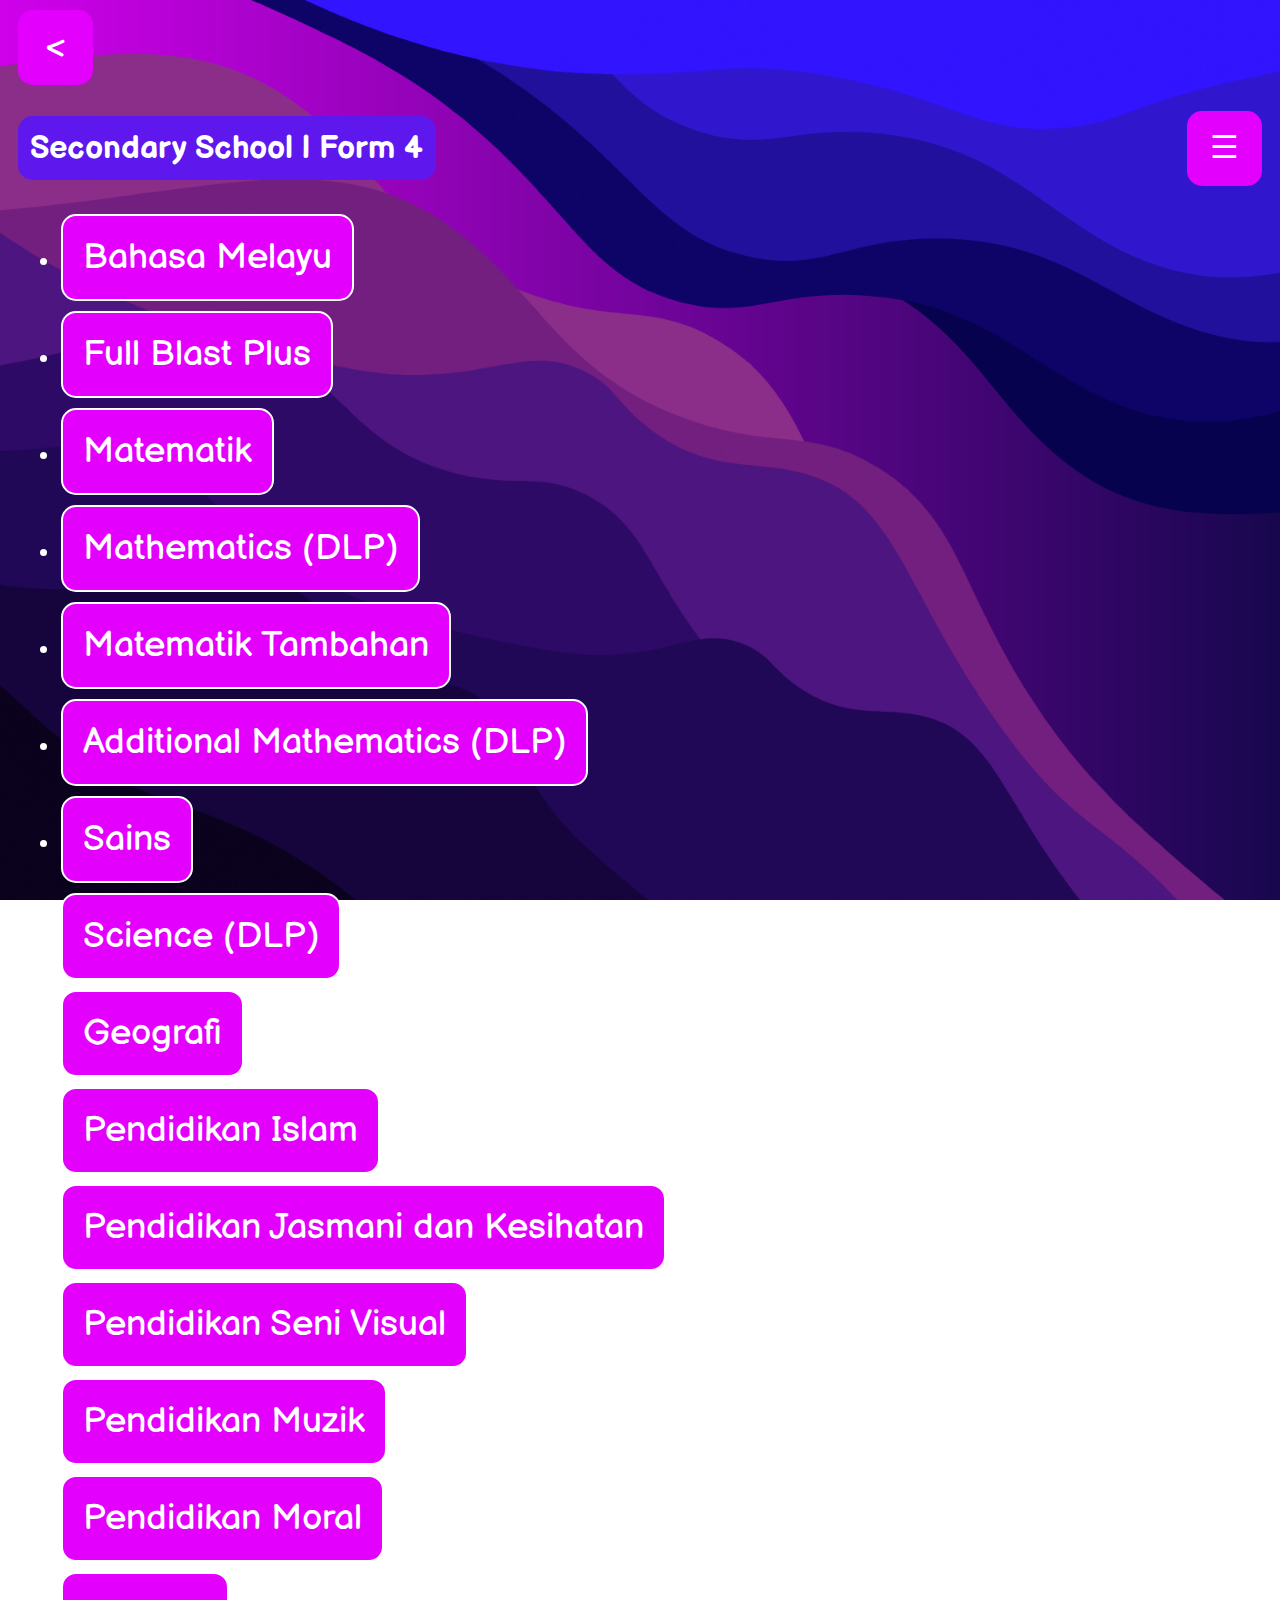
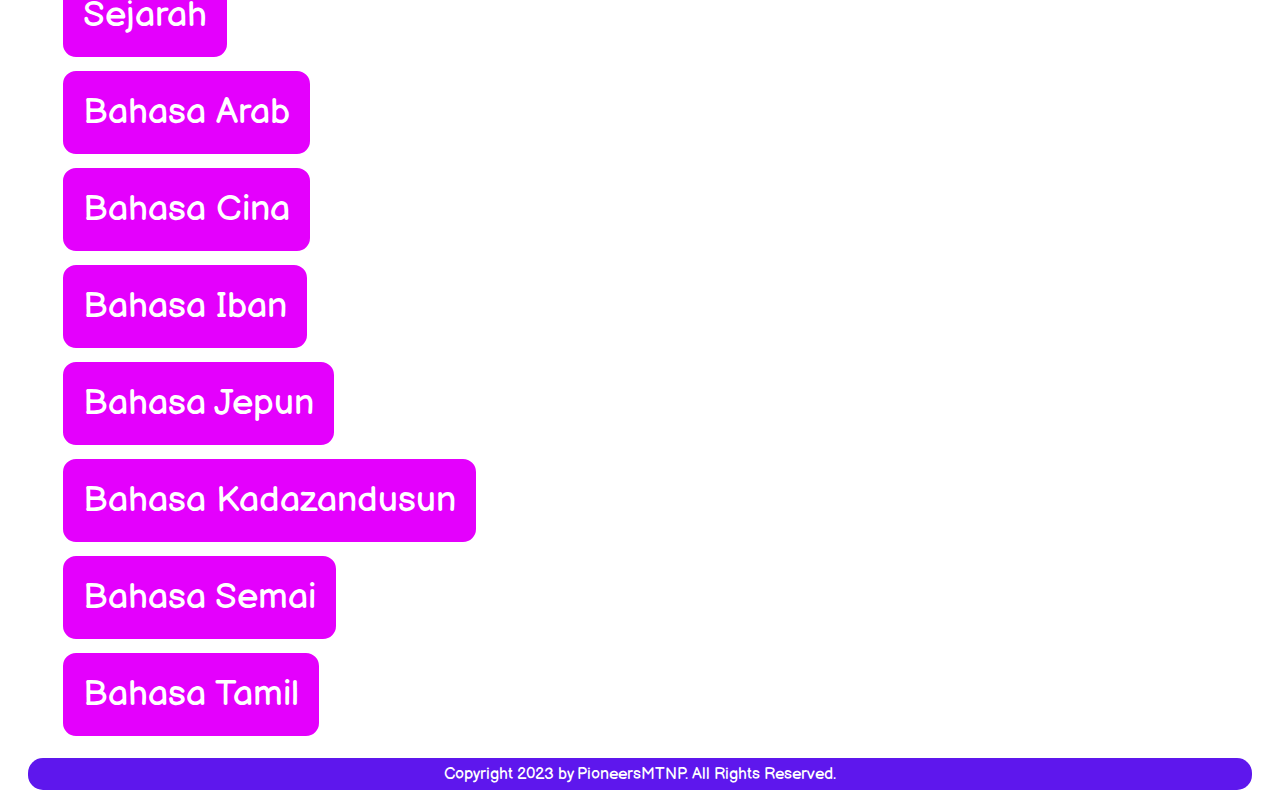
<file: ss/form4.html>
<!DOCTYPE HTML>
<html>
	<head>
        <meta http-equiv="Content-Type" content="text/html charset=UTF-8" dir="ltr">
        <meta name="author" content="Arif & Asyraf">
        <meta name="title" content="RealEdu">
        <meta name="description" content="RealEdu is a website to unify education">
        <meta name="viewport" content="width=device-width initial-scale=1.0">
        <title>RealEdu</title>
		<link rel="stylesheet" href="../resources/stylesheet.css">
		<link rel="shortcut icon" href="../resources/favicon.png">
	</head>
	<body>
		<script src="../script.js"></script>
		<header>
			<div class="more">
				<button id="inilink" onclick="localStorage.setItem('openmenu', 2); history.back()" type="button" style="font-family: Balsamiq Sans;"> &lt; </button>
			</div>
		</header>
		<div id="eduprompt">
			<div class="textbooks">
				<h1 id="descbar">Secondary School | Form 4</h1>
				<div class="dropdown">
					<button type="button" class="articles">☰</button>
					<div class="droptions">
						<button type="button" class="articles" onclick="plum()" style="font-size: 150%;">Plum</button>
						<button type="button" class="articles" onclick="gold()" style="font-size: 150%;">Gold</button>
						<button type="button" class="articles" onclick="mynt()" style="font-size: 150%;">Mynt</button>
						<button type="button" class="articles" onclick="pink()" style="font-size: 150%;">Pink</button>
					</div>
				</div>
			</div>
		</div>
		<ul class="essay">
			<li><button id="mlink" onclick="window.open('https://drive.google.com/file/d/1Gm4tTCMc1qdNugUaUKAcG9XsTW18cfsn/view')">Bahasa Melayu</button></li>
			<li><button id="mlink" onclick="window.open('https://drive.google.com/file/d/1W9xNd9h9Ld8_RvOHs72Eoiny2fpTyzpC/view')">Full Blast Plus</button></li>

			<li><button id="mlink" onclick="window.open('https://drive.google.com/file/d/1Tc8AksXWG6Quf6KeygSzWdE1rk4_joDD/view')">Matematik</button></li>
			<li><button id="mlink" onclick="window.open('https://drive.google.com/file/d/1egZwJ653VBQ4TERALwTj_ybyFJIPDkS7/view')">Mathematics (DLP)</button></li>
			<li><button id="mlink" onclick="window.open('https://drive.google.com/file/d/1pDUw47xHC9Ic6_E5jalGstK4ahnytw2Y/view')">Matematik Tambahan</button></li>
			<li><button id="mlink" onclick="window.open('https://drive.google.com/file/d/1b3piqQmZNX_NWnD_7J_V9xLNZ-c2c0cV/view')">Additional Mathematics (DLP)</button></li>
			<li><button id="mlink" onclick="window.open('https://drive.google.com/file/d/1JsHpVulWKWYjWmLgky-bW3NnmRbC4-Zy/view')">Sains</button></li>
			<li><button id="mlink" onclick="window.open('https://drive.google.com/file/d/1I8JOh1lfBuOTTXLhHwNyQnCkMlscMByw/view')">Science (DLP)</button></li>
			<li><button id="mlink" onclick="window.open('https://drive.google.com/file/d/1Bv7KPt1y8MvaUeJqQKzPzxArqrPBokj9/view')">Geografi</button></li>
			<li><button id="mlink" onclick="window.open('https://drive.google.com/file/d/116uARWs-Pc3BodHU2XFTBRWwXqiYwLrO/view')">Pendidikan Islam</button></li>
			<li><button id="mlink" onclick="window.open('https://drive.google.com/file/d/12KPZegcPL5L5RU14iK6Zpq85eQzGRTn1/view')">Pendidikan Jasmani dan Kesihatan</button></li>
			<li><button id="mlink" onclick="window.open('https://drive.google.com/file/d/1P-ZmJdtJdaXFeD0VHVkUaN3lJ5uzjDFu/view')">Pendidikan Seni Visual</button></li>
			<li><button id="mlink" onclick="window.open('https://drive.google.com/file/d/1uetYHl-_lMN5_ir_uKHC1QW7wN-5mMCQ/view')">Pendidikan Muzik</button></li>
			<li><button id="mlink" onclick="window.open('https://drive.google.com/file/d/1HZ82y73hBI4XLUgSEqemivmdYWLx88rl/view')">Pendidikan Moral</button></li>
			<li><button id="mlink" onclick="window.open('https://drive.google.com/file/d/1PGjXADFUQtZOV81E-mwuGPK8JuK7tNcm/view')">Sejarah</button></li>
			<li><button id="mlink" onclick="window.open('https://drive.google.com/file/d/12ADWaGkLQGg6n5lhlOqz1Vunuq8B52Ta/view')">Bahasa Arab</button></li>
			<li><button id="mlink" onclick="window.open('https://drive.google.com/file/d/1fQYSbzyVNxBtOGg5VyNBW1LKQMZuhr50/view')">Bahasa Cina</button></li>
			<li><button id="mlink" onclick="window.open('https://drive.google.com/file/d/1-A7_BQBwo3LCCzTNrKEDiqwMjHKHjPS7/view')">Bahasa Iban</button></li>
			<li><button id="mlink" onclick="window.open('https://drive.google.com/file/d/1nCeI8R4hfz_Iuaz6CnGPU6Zw4Sa4FRr8/view')">Bahasa Jepun</button></li>
			<li><button id="mlink" onclick="window.open('https://drive.google.com/file/d/1ELivaCtV_gJZcP-bauWI2RcM35Ycew9a/view')">Bahasa Kadazandusun</button></li>
			<li><button id="mlink" onclick="window.open('https://drive.google.com/file/d/1nRtlGTeIVJLE0s753I2P-QEhGJOmChnq/view')">Bahasa Semai</button></li>
			<li><button id="mlink" onclick="window.open('https://drive.google.com/file/d/1nSyiXKV2SKgptoJbfzTh09Ge4MZeESW5/view')">Bahasa Tamil</button></li>
        </ul>
		<footer>
			Copyright 2023 by PioneersMTNP. All Rights Reserved.
		</footer>
	</body>
</html>
</file>
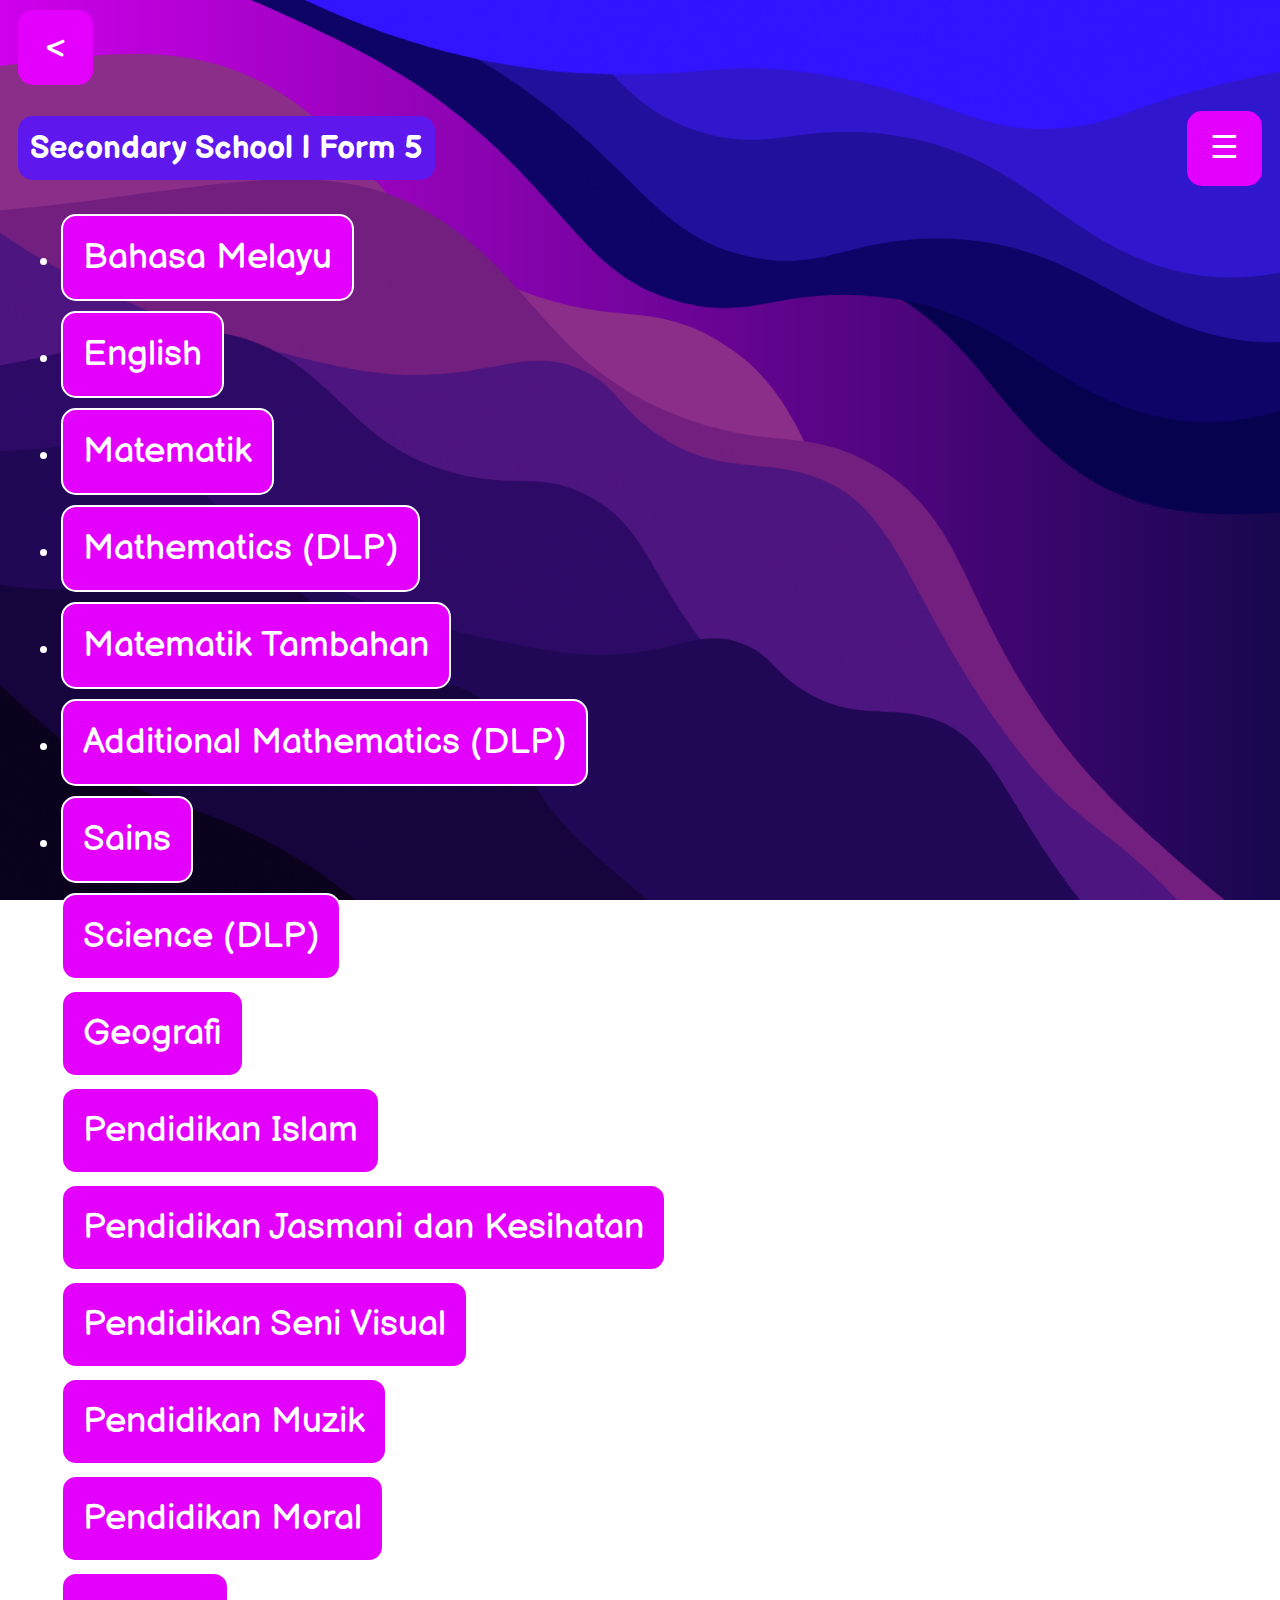
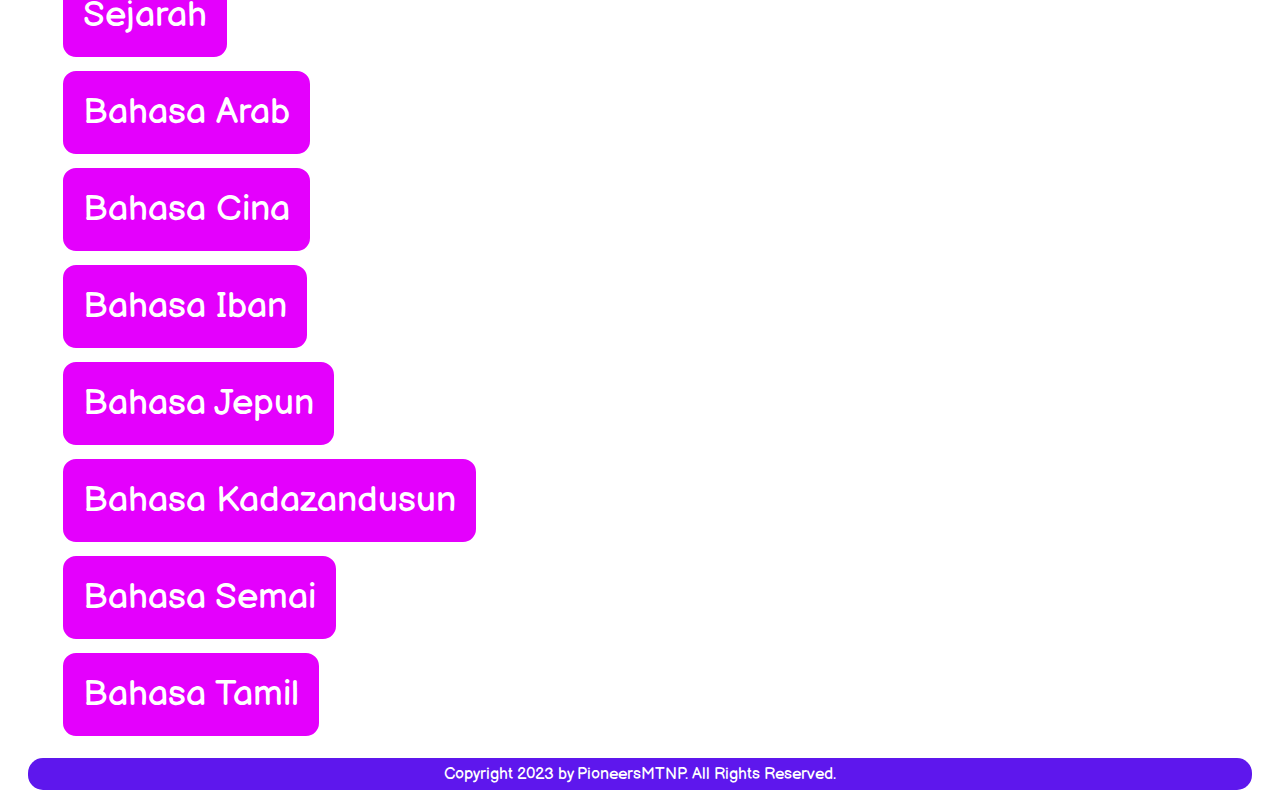
<file: ss/form5.html>
<!DOCTYPE HTML>
<html>
	<head>
        <meta http-equiv="Content-Type" content="text/html charset=UTF-8" dir="ltr">
        <meta name="author" content="Arif & Asyraf">
        <meta name="title" content="RealEdu">
        <meta name="description" content="RealEdu is a website to unify education">
        <meta name="viewport" content="width=device-width initial-scale=1.0">
        <title>RealEdu</title>
		<link rel="stylesheet" href="../resources/stylesheet.css">
		<link rel="shortcut icon" href="../resources/favicon.png">
	</head>
	<body>
		<script src="../script.js"></script>
		<header>
			<div class="more">
				<button id="inilink" onclick="localStorage.setItem('openmenu', 2); history.back()" type="button" style="font-family: Balsamiq Sans;"> &lt; </button>
			</div>
		</header>
		<div id="eduprompt">
			<div class="textbooks">
				<h1 id="descbar">Secondary School | Form 5</h1>
				<div class="dropdown">
					<button type="button" class="articles">☰</button>
					<div class="droptions">
						<button type="button" class="articles" onclick="plum()" style="font-size: 150%;">Plum</button>
						<button type="button" class="articles" onclick="gold()" style="font-size: 150%;">Gold</button>
						<button type="button" class="articles" onclick="mynt()" style="font-size: 150%;">Mynt</button>
						<button type="button" class="articles" onclick="pink()" style="font-size: 150%;">Pink</button>
					</div>
				</div>
			</div>
		</div>
		<ul class="essay">
            <li><button id="mlink" onclick="window.open('https://drive.google.com/file/d/1F5Ai9nTS3njY_iloB5e-RCoWcy7ItIq_/view')">Bahasa Melayu</button></li>
            <li><button id="mlink" onclick="window.open('https://drive.google.com/file/d/1j-ncW4DYKDmmLLQSehiu-z7aX0XrPFPp/view')">English</button></li>
            <li><button id="mlink" onclick="window.open('https://drive.google.com/file/d/1NC1zy3ASEpuImjFiirKbDIOGyzxumZ9F/view')">Matematik</button></li>
			<li><button id="mlink" onclick="window.open('https://drive.google.com/file/d/1E-qe8Nt7yxSYNgoWczoGJ0mVlucX51Yf/view')">Mathematics (DLP)</button></li>
			<li><button id="mlink" onclick="window.open('https://drive.google.com/file/d/1-j_-Ps9dYseHU3buQC1OLomj1CduKgop/view')">Matematik Tambahan</button></li>
			<li><button id="mlink" onclick="window.open('https://drive.google.com/file/d/1BMSlGl833uV8Iw_nqr6A9efBsc3t2cU5/view')">Additional Mathematics (DLP)</button></li>
			<li><button id="mlink" onclick="window.open('https://drive.google.com/file/d/10DEaCUTqorjM6ZI9XwwqlgU9up-PR8N-/view')">Sains</button></li>
			<li><button id="mlink" onclick="window.open('https://drive.google.com/file/d/1SbdQC4Q3iNEAYOi5wslIjC7hJlXzp0c1/view')">Science (DLP)</button></li>
			<li><button id="mlink" onclick="window.open('https://drive.google.com/file/d/1Sa2Xhbke9A6gdAaF1pZvuBH8FP408Lb8/view')">Geografi</button></li>
			<li><button id="mlink" onclick="window.open('https://drive.google.com/file/d/1phmVP-28_y7rNu0pP1pUQX6Urm2FA9Tw/view')">Pendidikan Islam</button></li>
			<li><button id="mlink" onclick="window.open('https://drive.google.com/file/d/1nTiNIXavg_nXKy3o58soUIBAWVULMAfZ/view')">Pendidikan Jasmani dan Kesihatan</button></li>
			<li><button id="mlink" onclick="window.open('https://drive.google.com/file/d/154l-4bDh4zyozHwmb4XKwBH42yL0vpVR/view')">Pendidikan Seni Visual</button></li>
			<li><button id="mlink" onclick="window.open('https://drive.google.com/file/d/1muMcNWxjqb_-ZYA0xvRARDUfI1VESseN/view')">Pendidikan Muzik</button></li>
			<li><button id="mlink" onclick="window.open('https://drive.google.com/file/d/10l4gCOJTsAZ7NRJpt-S92UAG9QhNiGin/view')">Pendidikan Moral</button></li>
			<li><button id="mlink" onclick="window.open('https://drive.google.com/file/d/1Rmwz13OR6JfHPYQ1N5rLfjGet3tyNoey/view')">Sejarah</button></li>
            <li><button id="mlink" onclick="window.open('https://drive.google.com/file/d/1m1NOywpf3Tn5ySdgGZfcWgKfhKdCZdW9/view')">Bahasa Arab</button></li>
            <li><button id="mlink" onclick="window.open('https://drive.google.com/file/d/1UL4HhuID7JuDMqPrOXZ2AbO2-puZaTBA/view')">Bahasa Cina</button></li>
            <li><button id="mlink" onclick="window.open('https://drive.google.com/file/d/1xgAwqf5IKsSxYt8v2oiL7LcMsSs8PkOk/view')">Bahasa Iban</button></li>
            <li><button id="mlink" onclick="window.open('https://drive.google.com/file/d/1nCeI8R4hfz_Iuaz6CnGPU6Zw4Sa4FRr8/view')">Bahasa Jepun</button></li>
            <li><button id="mlink" onclick="window.open('https://drive.google.com/file/d/1Z4IjUt7ZI8a7PrJCkrb7LCvn3NCTlaBX/view')">Bahasa Kadazandusun</button></li>
            <li><button id="mlink" onclick="window.open('https://drive.google.com/file/d/1kmGz8M68ArsP1K8sk1aeeZAuGVNy8K8_/view')">Bahasa Semai</button></li>
            <li><button id="mlink" onclick="window.open('https://drive.google.com/file/d/1C11FkjzyAJJqpptjv55XYzI2GaNfLHIX/view')">Bahasa Tamil</button></li>
		</ul>
		<footer>
			Copyright 2023 by PioneersMTNP. All Rights Reserved.
		</footer>
	</body>
</html>
</file>
<file: resources/stylesheet.css>
@import url('https://fonts.googleapis.com/css2?family=Pacifico&display=swap');
@import url('https://fonts.googleapis.com/css2?family=Balsamiq+Sans&display=swap');
:root {
	--prm: ;
	--sec: ;
	--fnt: ;
	--fsc: ;
	--hvr: ;
	--bgi: ;
}
body{
	transition-duration: 1s;
	background-image: var(--bgi);
	background-repeat: no-repeat;
	background-origin: content-box;	
	background-position: center;
	background-attachment: fixed;
	background-size: cover;
	color: var(--fnt);
	font-family: "Balsamiq Sans", cursive;
}
a:link, a:visited, a:hover, a:active{
	text-decoration: none;
}
#frontboard, #frontboard2{
	font-size: 250%;
	display: inline-block;
	background: var(--prm);
	border: none;
	color: var(--fnt);
	border-radius: 15px;
	padding: 20px;
	font-family: "Pacifico";
}
#inilink, #inilink1, #inilink2{
	font-size: 200%;
	font-family: inherit;
	background: var(--prm);
	border: none;
	border-radius: 15px;
	color: var(--fnt);
	height: 75px;
	width: 75px;
}
.more{
	display: flex;
    flex-flow: row wrap;
    flex-direction: row;
    flex-wrap: nowrap;
    align-content: center;
    justify-content: space-between;
    align-items: center;
    list-style: none;
    margin: 10px;
}
.articles{
	font-size: 200%;
	font-family: inherit;
	display: inline-block;
	background: var(--prm);
	border: none;
	border-radius: 15px;
	color: var(--fnt);
	height: 75px;
	width: 75px;
}
.articles:hover{
	transition-duration: 1s;
	background: var(--hvr);
    color: var(--prm);
}
.card{
	display: block;
	border: 2px solid white;
	border-radius: 25px;
	margin:10px;
	padding: 10px;
	color: var(--fnt);
	font-size: 175%;
	text-align: center;
	background-repeat: no-repeat;
	transition-duration: 1s;
	background: var(--prm);
	font-family: "Balsamiq Sans", cursive;
}
.card:hover{
	background-color: var(--hvr);
	color: var(--prm);
}
.notdownload{
	display: flex;
	justify-content: center;
	align-items: center;
}
.tab{
	background-color: transparent;
	border: none;
	display: contents;
}
.topic{
	font-size: 125%;
	border-bottom: none;
	display: inline-block;
	margin-bottom: 2%;
	justify-content: center;
}
.essay{
	font-size: 150%;
	margin: 1%;
}
#mlink{
	font-family: "Balsamiq Sans", cursive;
	color: var(--fnt);
	font-size: 150%;
	border: 2px solid white;
	border-radius: 15px;
	padding: 20px;
	display: block;
	margin-bottom: 10px;
	background: var(--prm);
}
.textbooks {
	display: flex;
    flex-flow: row wrap;
    flex-direction: row;
    flex-wrap: nowrap;
    align-content: center;
    justify-content: space-between;
    align-items: center;
	margin: 10px;
}
.dropdown {
	position: relative;
}
.droptions {
	display: none;
	position: absolute;
	overflow: auto;
    justify-content: flex-end;
}
.dropdown:hover .droptions{
	display: block;
	margin: 2px;
}
footer{
	display: block;
	margin: 20px;
	padding: 20px;
	text-align: center;
	padding-top: 0.5%;
	padding-bottom: 0.5%;
	background: var(--sec);
	color: var(--fsc);
	border-radius: 15px;
}
.supp{
	display: inline-block;
	background: var(--prm);
	border: none;
	color: var(--fnt);
	border-radius: 5px;
	padding: 5px;
	margin: 5px;
}
#descbar{
	display: block;
	padding: 1%;
	background: var(--sec);
	border-radius: 15px;
	color: var(--fsc);
}
#abstract{
	border: 2px solid white;
	border-radius: 25px;
	margin-top:10px;
	padding: 20px;
	color: white;
	font-size: 125%;
	background-repeat: no-repeat;
	transition-duration: 1s;
	background: var(--prm);
	font-family: "Arial";
}
.tab{
	width: 100%;
}
@media only screen and (max-width: 767.98px) {
	.notdownload{
		display: block;
	}
	.card{
		font-size: 125%;
	}
	#descbar{
		font-size: 100%;
	}
	iframe[src*=youtube]{
		position: relative;
		overflow: hidden;
		width: 100%;
	}
}
</file>
